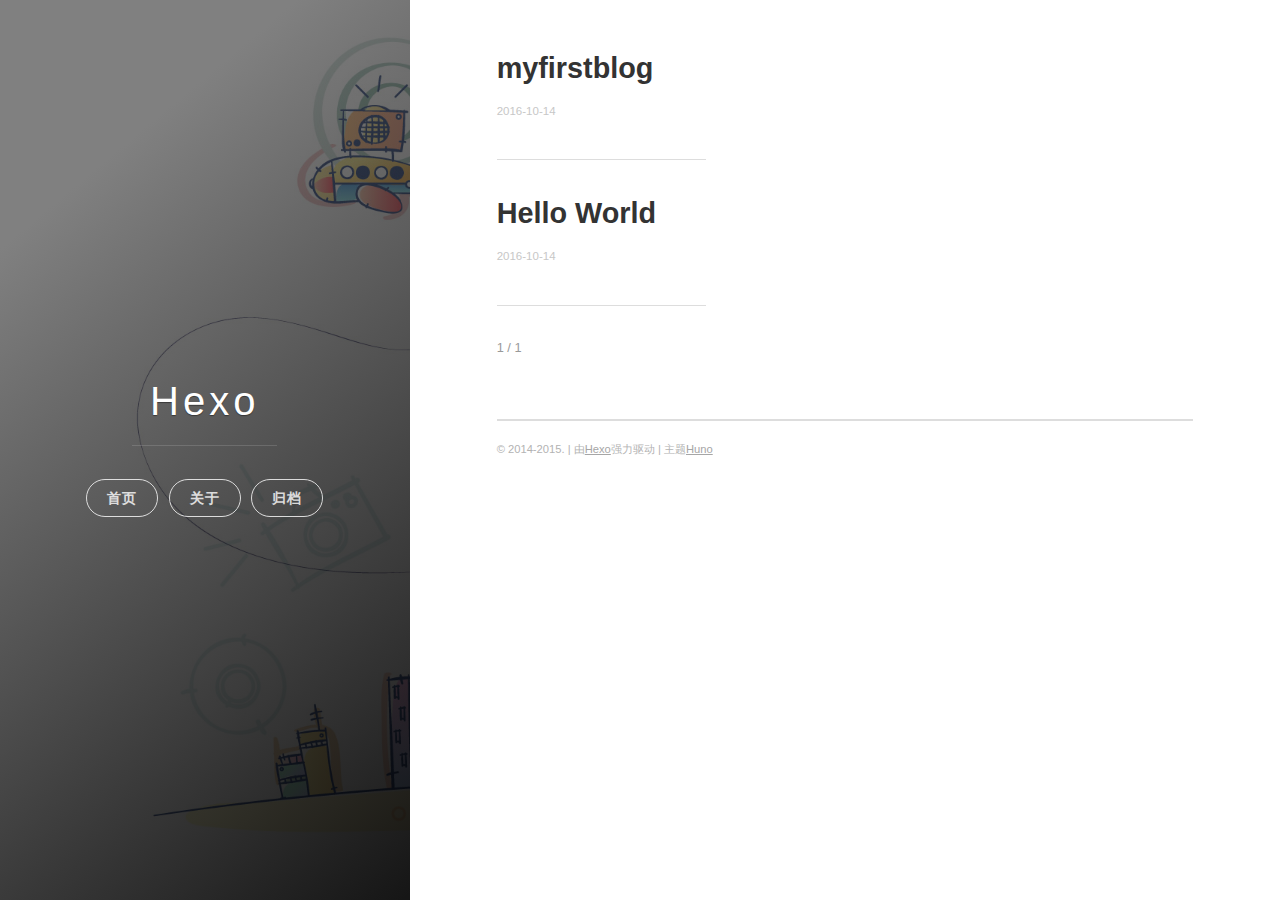
<file: index.html>
<!DOCTYPE html>
<html>
<head>
    <meta charset="utf-8">
    <meta http-equiv="X-UA-Compatible" content="chrome=1">

    

    <title>
      Hexo 
    </title>

    <meta name="viewport" content="width=device-width, initial-scale=1, maximum-scale=1, user-scalable=no">
    
      <meta name="author" content="John Doe">
    
    

    <meta property="og:type" content="website">
<meta property="og:title" content="Hexo">
<meta property="og:url" content="http://yoursite.com/index.html">
<meta property="og:site_name" content="Hexo">
<meta name="twitter:card" content="summary">
<meta name="twitter:title" content="Hexo">
    
    
    
      <link rel="icon" type="image/x-icon" href="/favicon.png">
    
    <link rel="stylesheet" href="/css/uno.css">
    <link rel="stylesheet" href="/css/highlight.css">
    <link rel="stylesheet" href="/css/archive.css">
    <link rel="stylesheet" href="/css/china-social-icon.css">

</head>
<body>

    <span class="mobile btn-mobile-menu">
        <i class="icon icon-list btn-mobile-menu__icon"></i>
        <i class="icon icon-x-circle btn-mobile-close__icon hidden"></i>
    </span>

    
 
<header class="panel-cover">


  <div class="panel-main">

  
    <div class="panel-main__inner panel-inverted">
    <div class="panel-main__content">

        

        <h1 class="panel-cover__title panel-title"><a href="/" title="link to homepage">Hexo</a></h1>
        <hr class="panel-cover__divider" />

        

        <div class="navigation-wrapper">

          <nav class="cover-navigation cover-navigation--primary">
            <ul class="navigation">

              
                
                <li class="navigation__item"><a href="/#blog" title="" class="blog-button">首页</a></li>
              
                
                <li class="navigation__item"><a href="/about" title="" class="">关于</a></li>
              
                
                <li class="navigation__item"><a href="/archiv" title="" class="">归档</a></li>
              

            </ul>
          </nav>

          <!-- ----------------------------
To add a new social icon simply duplicate one of the list items from below
and change the class in the <i> tag to match the desired social network
and then add your link to the <a>. Here is a full list of social network
classes that you can use:

    icon-social-500px
    icon-social-behance
    icon-social-delicious
    icon-social-designer-news
    icon-social-deviant-art
    icon-social-digg
    icon-social-dribbble
    icon-social-facebook
    icon-social-flickr
    icon-social-forrst
    icon-social-foursquare
    icon-social-github
    icon-social-google-plus
    icon-social-hi5
    icon-social-instagram
    icon-social-lastfm
    icon-social-linkedin
    icon-social-medium
    icon-social-myspace
    icon-social-path
    icon-social-pinterest
    icon-social-rdio
    icon-social-reddit
    icon-social-skype
    icon-social-spotify
    icon-social-stack-overflow
    icon-social-steam
    icon-social-stumbleupon
    icon-social-treehouse
    icon-social-tumblr
    icon-social-twitter
    icon-social-vimeo
    icon-social-xbox
    icon-social-yelp
    icon-social-youtube
    icon-social-zerply
    icon-mail

-------------------------------->

<!-- add social info here -->



        </div>

      </div>

    </div>

    <div class="panel-cover--overlay"></div>
  </div>
</header>

    <div class="content-wrapper">
        <div class="content-wrapper__inner entry">
            


   <!-- do nothing -->


<div class="main-post-list">
    <ol class="post-list">
    
    
    <li>

      <h2 class="post-list__post-title post-title">
        <a href="/2016/10/14/myfirstblog/" title="link to myfirstblog">myfirstblog</a>
      </h2>

      <div class="post-list__meta">

        <time datetime="2016-10-14" class="post-list__meta--date date">2016-10-14</time> 
      </div>

      <div class="excerpt">
        
      </div>

      <hr class="post-list__divider" />
    </li>
    
    <li>

      <h2 class="post-list__post-title post-title">
        <a href="/2016/10/14/hello-world/" title="link to Hello World">Hello World</a>
      </h2>

      <div class="post-list__meta">

        <time datetime="2016-10-14" class="post-list__meta--date date">2016-10-14</time> 
      </div>

      <div class="excerpt">
        
      </div>

      <hr class="post-list__divider" />
    </li>
    
  </ol>

  <hr class="post-list__divider " />

<nav class="pagination" role="navigation">
    

    <span class="pagination__page-number"> 1 / 1</span>
    
    
</nav>


</div>
            <footer class="footer">

    <span class="footer__copyright">&copy; 2014-2015. | 由<a href="https://hexo.io/">Hexo</a>强力驱动 | 主题<a href="https://github.com/someus/huno">Huno</a></span>
    
</footer>
        </div>
    </div>

    <!-- js files -->
    <script src="/js/jquery.min.js"></script>
    <script src="/js/main.js"></script>
    <script src="/js/scale.fix.js"></script>
    

    

    <script type="text/javascript" src="//cdn.mathjax.org/mathjax/latest/MathJax.js?config=TeX-AMS-MML_HTMLorMML"></script>
    <script type="text/javascript"> 
        $(document).ready(function(){
            MathJax.Hub.Config({ 
                tex2jax: {inlineMath: [['[latex]','[/latex]'], ['\\(','\\)']]} 
            });
        });
    </script>


    
    
    
    <!--kill ie6 -->
<!--[if IE 6]>
  <script src="//letskillie6.googlecode.com/svn/trunk/2/zh_CN.js"></script>
<![endif]-->

</body>
</html>
</file>
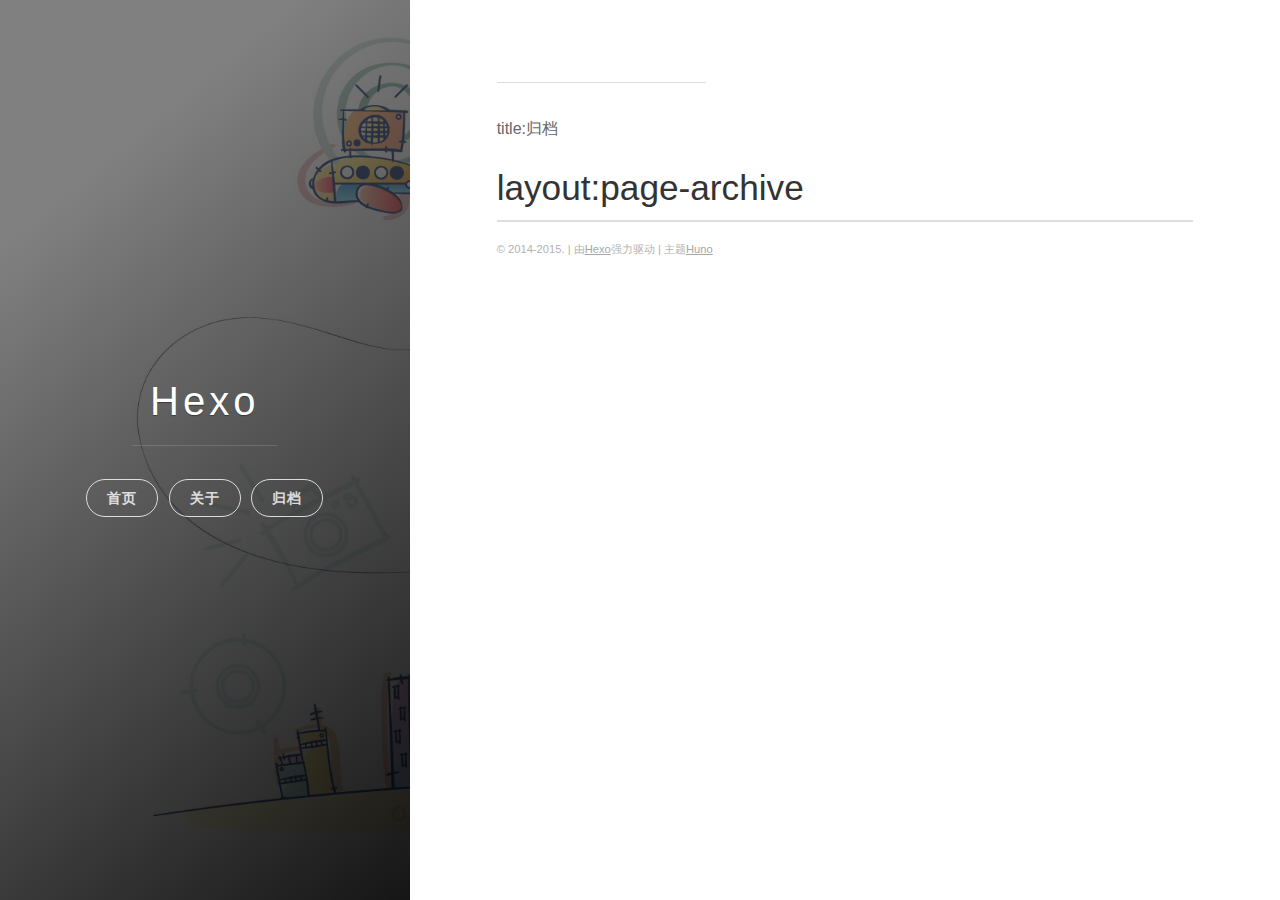
<file: archive/index.html>
<!DOCTYPE html>
<html>
<head>
    <meta charset="utf-8">
    <meta http-equiv="X-UA-Compatible" content="chrome=1">

    

    <title>
       
    </title>

    <meta name="viewport" content="width=device-width, initial-scale=1, maximum-scale=1, user-scalable=no">
    
      <meta name="author" content="John Doe">
    
    

    <meta name="description" content="title:归档
layout:page-archive">
<meta property="og:type" content="website">
<meta property="og:title" content="Hexo">
<meta property="og:url" content="http://yoursite.com/archive/index.html">
<meta property="og:site_name" content="Hexo">
<meta property="og:description" content="title:归档
layout:page-archive">
<meta property="og:updated_time" content="2016-10-17T07:42:56.205Z">
<meta name="twitter:card" content="summary">
<meta name="twitter:title" content="Hexo">
<meta name="twitter:description" content="title:归档
layout:page-archive">
    
    
    
      <link rel="icon" type="image/x-icon" href="/favicon.png">
    
    <link rel="stylesheet" href="/css/uno.css">
    <link rel="stylesheet" href="/css/highlight.css">
    <link rel="stylesheet" href="/css/archive.css">
    <link rel="stylesheet" href="/css/china-social-icon.css">

</head>
<body>

    <span class="mobile btn-mobile-menu">
        <i class="icon icon-list btn-mobile-menu__icon"></i>
        <i class="icon icon-x-circle btn-mobile-close__icon hidden"></i>
    </span>

    

<header class="panel-cover panel-cover--collapsed">


  <div class="panel-main">

  
    <div class="panel-main__inner panel-inverted">
    <div class="panel-main__content">

        

        <h1 class="panel-cover__title panel-title"><a href="/" title="link to homepage">Hexo</a></h1>
        <hr class="panel-cover__divider" />

        

        <div class="navigation-wrapper">

          <nav class="cover-navigation cover-navigation--primary">
            <ul class="navigation">

              
                
                <li class="navigation__item"><a href="/#blog" title="" class="blog-button">首页</a></li>
              
                
                <li class="navigation__item"><a href="/about" title="" class="">关于</a></li>
              
                
                <li class="navigation__item"><a href="/archiv" title="" class="">归档</a></li>
              

            </ul>
          </nav>

          <!-- ----------------------------
To add a new social icon simply duplicate one of the list items from below
and change the class in the <i> tag to match the desired social network
and then add your link to the <a>. Here is a full list of social network
classes that you can use:

    icon-social-500px
    icon-social-behance
    icon-social-delicious
    icon-social-designer-news
    icon-social-deviant-art
    icon-social-digg
    icon-social-dribbble
    icon-social-facebook
    icon-social-flickr
    icon-social-forrst
    icon-social-foursquare
    icon-social-github
    icon-social-google-plus
    icon-social-hi5
    icon-social-instagram
    icon-social-lastfm
    icon-social-linkedin
    icon-social-medium
    icon-social-myspace
    icon-social-path
    icon-social-pinterest
    icon-social-rdio
    icon-social-reddit
    icon-social-skype
    icon-social-spotify
    icon-social-stack-overflow
    icon-social-steam
    icon-social-stumbleupon
    icon-social-treehouse
    icon-social-tumblr
    icon-social-twitter
    icon-social-vimeo
    icon-social-xbox
    icon-social-yelp
    icon-social-youtube
    icon-social-zerply
    icon-mail

-------------------------------->

<!-- add social info here -->



        </div>

      </div>

    </div>

    <div class="panel-cover--overlay"></div>
  </div>
</header>

    <div class="content-wrapper">
        <div class="content-wrapper__inner entry">
            

<article class="post-container post-container--single">

  <header class="post-header">
    
    <h1 class="post-title"></h1>

    

  </header>

  <section id="post-content" class="article-content post">
    <hr>
<p>title:归档</p>
<h2 id="layout-page-archive"><a href="#layout-page-archive" class="headerlink" title="layout:page-archive"></a>layout:page-archive</h2>
  </section>

  
  
</article>


            <footer class="footer">

    <span class="footer__copyright">&copy; 2014-2015. | 由<a href="https://hexo.io/">Hexo</a>强力驱动 | 主题<a href="https://github.com/someus/huno">Huno</a></span>
    
</footer>
        </div>
    </div>

    <!-- js files -->
    <script src="/js/jquery.min.js"></script>
    <script src="/js/main.js"></script>
    <script src="/js/scale.fix.js"></script>
    

    

    <script type="text/javascript" src="//cdn.mathjax.org/mathjax/latest/MathJax.js?config=TeX-AMS-MML_HTMLorMML"></script>
    <script type="text/javascript"> 
        $(document).ready(function(){
            MathJax.Hub.Config({ 
                tex2jax: {inlineMath: [['[latex]','[/latex]'], ['\\(','\\)']]} 
            });
        });
    </script>


    
    
    
    <!--kill ie6 -->
<!--[if IE 6]>
  <script src="//letskillie6.googlecode.com/svn/trunk/2/zh_CN.js"></script>
<![endif]-->

</body>
</html>
</file>
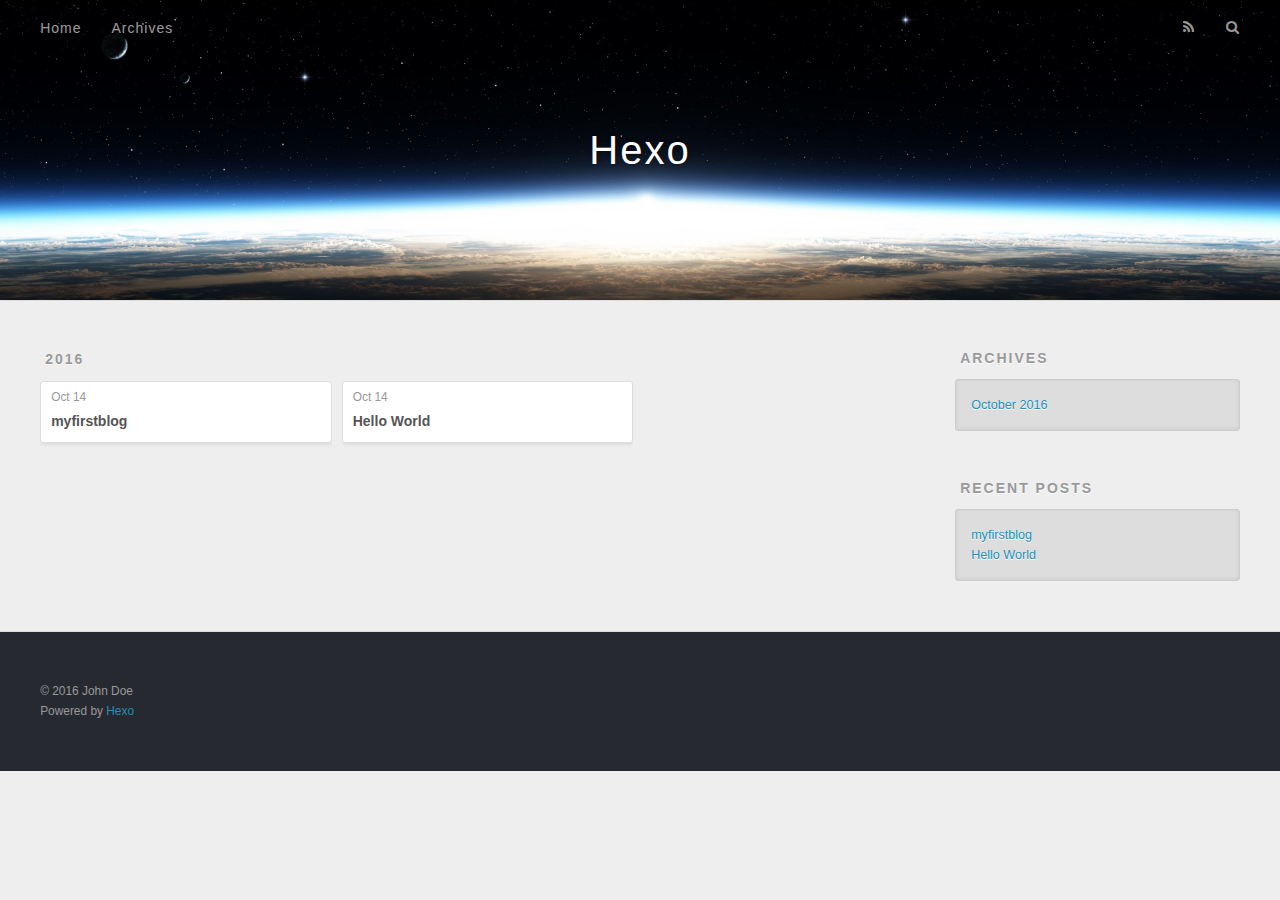
<file: archives/index.html>
<!DOCTYPE html>
<html>
<head>
  <meta charset="utf-8">
  
  <title>Archives | Hexo</title>
  <meta name="viewport" content="width=device-width, initial-scale=1, maximum-scale=1">
  <meta property="og:type" content="website">
<meta property="og:title" content="Hexo">
<meta property="og:url" content="http://yoursite.com/archives/index.html">
<meta property="og:site_name" content="Hexo">
<meta name="twitter:card" content="summary">
<meta name="twitter:title" content="Hexo">
  
    <link rel="alternate" href="/atom.xml" title="Hexo" type="application/atom+xml">
  
  
    <link rel="icon" href="/favicon.png">
  
  
    <link href="//fonts.googleapis.com/css?family=Source+Code+Pro" rel="stylesheet" type="text/css">
  
  <link rel="stylesheet" href="/css/style.css">
  

</head>

<body>
  <div id="container">
    <div id="wrap">
      <header id="header">
  <div id="banner"></div>
  <div id="header-outer" class="outer">
    <div id="header-title" class="inner">
      <h1 id="logo-wrap">
        <a href="/" id="logo">Hexo</a>
      </h1>
      
    </div>
    <div id="header-inner" class="inner">
      <nav id="main-nav">
        <a id="main-nav-toggle" class="nav-icon"></a>
        
          <a class="main-nav-link" href="/">Home</a>
        
          <a class="main-nav-link" href="/archives">Archives</a>
        
      </nav>
      <nav id="sub-nav">
        
          <a id="nav-rss-link" class="nav-icon" href="/atom.xml" title="RSS Feed"></a>
        
        <a id="nav-search-btn" class="nav-icon" title="Search"></a>
      </nav>
      <div id="search-form-wrap">
        <form action="//google.com/search" method="get" accept-charset="UTF-8" class="search-form"><input type="search" name="q" results="0" class="search-form-input" placeholder="Search"><button type="submit" class="search-form-submit">&#xF002;</button><input type="hidden" name="sitesearch" value="http://yoursite.com"></form>
      </div>
    </div>
  </div>
</header>
      <div class="outer">
        <section id="main">
  
  
    
    
      
      
      <section class="archives-wrap">
        <div class="archive-year-wrap">
          <a href="/archives/2016" class="archive-year">2016</a>
        </div>
        <div class="archives">
    
    <article class="archive-article archive-type-post">
  <div class="archive-article-inner">
    <header class="archive-article-header">
      <a href="/2016/10/14/myfirstblog/" class="archive-article-date">
  <time datetime="2016-10-14T14:42:00.000Z" itemprop="datePublished">Oct 14</time>
</a>
      
  
    <h1 itemprop="name">
      <a class="archive-article-title" href="/2016/10/14/myfirstblog/">myfirstblog</a>
    </h1>
  

    </header>
  </div>
</article>
  
    
    
    <article class="archive-article archive-type-post">
  <div class="archive-article-inner">
    <header class="archive-article-header">
      <a href="/2016/10/14/hello-world/" class="archive-article-date">
  <time datetime="2016-10-14T14:24:06.141Z" itemprop="datePublished">Oct 14</time>
</a>
      
  
    <h1 itemprop="name">
      <a class="archive-article-title" href="/2016/10/14/hello-world/">Hello World</a>
    </h1>
  

    </header>
  </div>
</article>
  
  
    </div></section>
  

</section>
        
          <aside id="sidebar">
  
    

  
    

  
    
  
    
  <div class="widget-wrap">
    <h3 class="widget-title">Archives</h3>
    <div class="widget">
      <ul class="archive-list"><li class="archive-list-item"><a class="archive-list-link" href="/archives/2016/10/">October 2016</a></li></ul>
    </div>
  </div>


  
    
  <div class="widget-wrap">
    <h3 class="widget-title">Recent Posts</h3>
    <div class="widget">
      <ul>
        
          <li>
            <a href="/2016/10/14/myfirstblog/">myfirstblog</a>
          </li>
        
          <li>
            <a href="/2016/10/14/hello-world/">Hello World</a>
          </li>
        
      </ul>
    </div>
  </div>

  
</aside>
        
      </div>
      <footer id="footer">
  
  <div class="outer">
    <div id="footer-info" class="inner">
      &copy; 2016 John Doe<br>
      Powered by <a href="http://hexo.io/" target="_blank">Hexo</a>
    </div>
  </div>
</footer>
    </div>
    <nav id="mobile-nav">
  
    <a href="/" class="mobile-nav-link">Home</a>
  
    <a href="/archives" class="mobile-nav-link">Archives</a>
  
</nav>
    

<script src="//ajax.googleapis.com/ajax/libs/jquery/2.0.3/jquery.min.js"></script>


  <link rel="stylesheet" href="/fancybox/jquery.fancybox.css">
  <script src="/fancybox/jquery.fancybox.pack.js"></script>


<script src="/js/script.js"></script>

  </div>
</body>
</html>
</file>
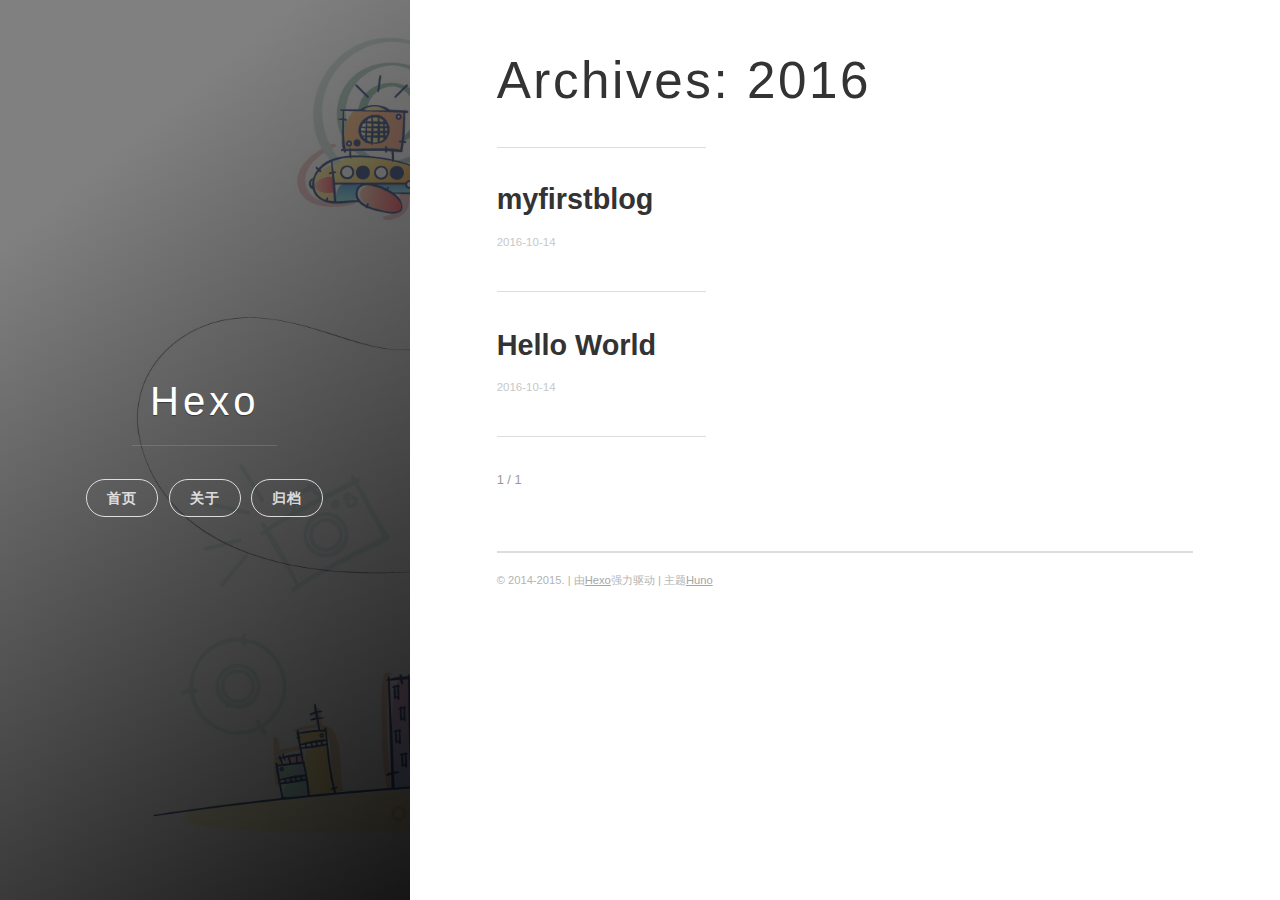
<file: archives/2016/index.html>
<!DOCTYPE html>
<html>
<head>
    <meta charset="utf-8">
    <meta http-equiv="X-UA-Compatible" content="chrome=1">

    

    <title>
      Archives: 2016 
    </title>

    <meta name="viewport" content="width=device-width, initial-scale=1, maximum-scale=1, user-scalable=no">
    
      <meta name="author" content="John Doe">
    
    

    <meta property="og:type" content="website">
<meta property="og:title" content="Archives: 2016">
<meta property="og:url" content="http://yoursite.com/archives/2016/index.html">
<meta property="og:site_name" content="Hexo">
<meta name="twitter:card" content="summary">
<meta name="twitter:title" content="Archives: 2016">
    
    
    
      <link rel="icon" type="image/x-icon" href="/favicon.png">
    
    <link rel="stylesheet" href="/css/uno.css">
    <link rel="stylesheet" href="/css/highlight.css">
    <link rel="stylesheet" href="/css/archive.css">
    <link rel="stylesheet" href="/css/china-social-icon.css">

</head>
<body>

    <span class="mobile btn-mobile-menu">
        <i class="icon icon-list btn-mobile-menu__icon"></i>
        <i class="icon icon-x-circle btn-mobile-close__icon hidden"></i>
    </span>

    

<header class="panel-cover panel-cover--collapsed">


  <div class="panel-main">

  
    <div class="panel-main__inner panel-inverted">
    <div class="panel-main__content">

        

        <h1 class="panel-cover__title panel-title"><a href="/" title="link to homepage">Hexo</a></h1>
        <hr class="panel-cover__divider" />

        

        <div class="navigation-wrapper">

          <nav class="cover-navigation cover-navigation--primary">
            <ul class="navigation">

              
                
                <li class="navigation__item"><a href="/#blog" title="" class="blog-button">首页</a></li>
              
                
                <li class="navigation__item"><a href="/about" title="" class="">关于</a></li>
              
                
                <li class="navigation__item"><a href="/archiv" title="" class="">归档</a></li>
              

            </ul>
          </nav>

          <!-- ----------------------------
To add a new social icon simply duplicate one of the list items from below
and change the class in the <i> tag to match the desired social network
and then add your link to the <a>. Here is a full list of social network
classes that you can use:

    icon-social-500px
    icon-social-behance
    icon-social-delicious
    icon-social-designer-news
    icon-social-deviant-art
    icon-social-digg
    icon-social-dribbble
    icon-social-facebook
    icon-social-flickr
    icon-social-forrst
    icon-social-foursquare
    icon-social-github
    icon-social-google-plus
    icon-social-hi5
    icon-social-instagram
    icon-social-lastfm
    icon-social-linkedin
    icon-social-medium
    icon-social-myspace
    icon-social-path
    icon-social-pinterest
    icon-social-rdio
    icon-social-reddit
    icon-social-skype
    icon-social-spotify
    icon-social-stack-overflow
    icon-social-steam
    icon-social-stumbleupon
    icon-social-treehouse
    icon-social-tumblr
    icon-social-twitter
    icon-social-vimeo
    icon-social-xbox
    icon-social-yelp
    icon-social-youtube
    icon-social-zerply
    icon-mail

-------------------------------->

<!-- add social info here -->



        </div>

      </div>

    </div>

    <div class="panel-cover--overlay"></div>
  </div>
</header>

    <div class="content-wrapper">
        <div class="content-wrapper__inner entry">
            


  <h1 class="archive-title">Archives: 2016</h1>
  <hr class="post-list__divider" />


<div class="main-post-list">
    <ol class="post-list">
    
    
    <li>

      <h2 class="post-list__post-title post-title">
        <a href="/2016/10/14/myfirstblog/" title="link to myfirstblog">myfirstblog</a>
      </h2>

      <div class="post-list__meta">

        <time datetime="2016-10-14" class="post-list__meta--date date">2016-10-14</time> 
      </div>

      <div class="excerpt">
        
      </div>

      <hr class="post-list__divider" />
    </li>
    
    <li>

      <h2 class="post-list__post-title post-title">
        <a href="/2016/10/14/hello-world/" title="link to Hello World">Hello World</a>
      </h2>

      <div class="post-list__meta">

        <time datetime="2016-10-14" class="post-list__meta--date date">2016-10-14</time> 
      </div>

      <div class="excerpt">
        
      </div>

      <hr class="post-list__divider" />
    </li>
    
  </ol>

  <hr class="post-list__divider " />

<nav class="pagination" role="navigation">
    

    <span class="pagination__page-number"> 1 / 1</span>
    
    
</nav>


</div>
            <footer class="footer">

    <span class="footer__copyright">&copy; 2014-2015. | 由<a href="https://hexo.io/">Hexo</a>强力驱动 | 主题<a href="https://github.com/someus/huno">Huno</a></span>
    
</footer>
        </div>
    </div>

    <!-- js files -->
    <script src="/js/jquery.min.js"></script>
    <script src="/js/main.js"></script>
    <script src="/js/scale.fix.js"></script>
    

    

    <script type="text/javascript" src="//cdn.mathjax.org/mathjax/latest/MathJax.js?config=TeX-AMS-MML_HTMLorMML"></script>
    <script type="text/javascript"> 
        $(document).ready(function(){
            MathJax.Hub.Config({ 
                tex2jax: {inlineMath: [['[latex]','[/latex]'], ['\\(','\\)']]} 
            });
        });
    </script>


    
    
    
    <!--kill ie6 -->
<!--[if IE 6]>
  <script src="//letskillie6.googlecode.com/svn/trunk/2/zh_CN.js"></script>
<![endif]-->

</body>
</html>
</file>
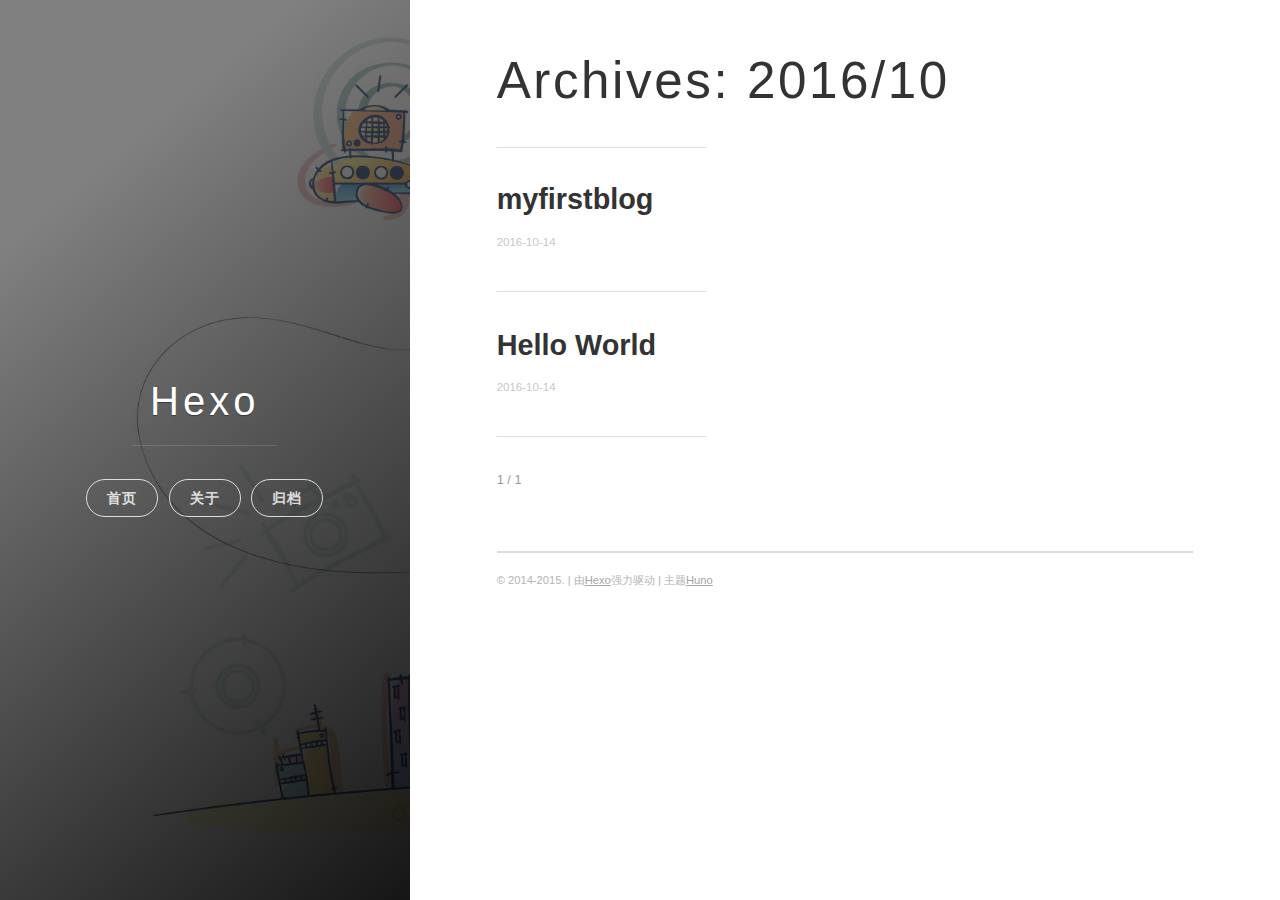
<file: archives/2016/10/index.html>
<!DOCTYPE html>
<html>
<head>
    <meta charset="utf-8">
    <meta http-equiv="X-UA-Compatible" content="chrome=1">

    

    <title>
      Archives: 2016/10 
    </title>

    <meta name="viewport" content="width=device-width, initial-scale=1, maximum-scale=1, user-scalable=no">
    
      <meta name="author" content="John Doe">
    
    

    <meta property="og:type" content="website">
<meta property="og:title" content="Archives: 2016/10">
<meta property="og:url" content="http://yoursite.com/archives/2016/10/index.html">
<meta property="og:site_name" content="Hexo">
<meta name="twitter:card" content="summary">
<meta name="twitter:title" content="Archives: 2016/10">
    
    
    
      <link rel="icon" type="image/x-icon" href="/favicon.png">
    
    <link rel="stylesheet" href="/css/uno.css">
    <link rel="stylesheet" href="/css/highlight.css">
    <link rel="stylesheet" href="/css/archive.css">
    <link rel="stylesheet" href="/css/china-social-icon.css">

</head>
<body>

    <span class="mobile btn-mobile-menu">
        <i class="icon icon-list btn-mobile-menu__icon"></i>
        <i class="icon icon-x-circle btn-mobile-close__icon hidden"></i>
    </span>

    

<header class="panel-cover panel-cover--collapsed">


  <div class="panel-main">

  
    <div class="panel-main__inner panel-inverted">
    <div class="panel-main__content">

        

        <h1 class="panel-cover__title panel-title"><a href="/" title="link to homepage">Hexo</a></h1>
        <hr class="panel-cover__divider" />

        

        <div class="navigation-wrapper">

          <nav class="cover-navigation cover-navigation--primary">
            <ul class="navigation">

              
                
                <li class="navigation__item"><a href="/#blog" title="" class="blog-button">首页</a></li>
              
                
                <li class="navigation__item"><a href="/about" title="" class="">关于</a></li>
              
                
                <li class="navigation__item"><a href="/archiv" title="" class="">归档</a></li>
              

            </ul>
          </nav>

          <!-- ----------------------------
To add a new social icon simply duplicate one of the list items from below
and change the class in the <i> tag to match the desired social network
and then add your link to the <a>. Here is a full list of social network
classes that you can use:

    icon-social-500px
    icon-social-behance
    icon-social-delicious
    icon-social-designer-news
    icon-social-deviant-art
    icon-social-digg
    icon-social-dribbble
    icon-social-facebook
    icon-social-flickr
    icon-social-forrst
    icon-social-foursquare
    icon-social-github
    icon-social-google-plus
    icon-social-hi5
    icon-social-instagram
    icon-social-lastfm
    icon-social-linkedin
    icon-social-medium
    icon-social-myspace
    icon-social-path
    icon-social-pinterest
    icon-social-rdio
    icon-social-reddit
    icon-social-skype
    icon-social-spotify
    icon-social-stack-overflow
    icon-social-steam
    icon-social-stumbleupon
    icon-social-treehouse
    icon-social-tumblr
    icon-social-twitter
    icon-social-vimeo
    icon-social-xbox
    icon-social-yelp
    icon-social-youtube
    icon-social-zerply
    icon-mail

-------------------------------->

<!-- add social info here -->



        </div>

      </div>

    </div>

    <div class="panel-cover--overlay"></div>
  </div>
</header>

    <div class="content-wrapper">
        <div class="content-wrapper__inner entry">
            


  <h1 class="archive-title">Archives: 2016/10</h1>
  <hr class="post-list__divider" />


<div class="main-post-list">
    <ol class="post-list">
    
    
    <li>

      <h2 class="post-list__post-title post-title">
        <a href="/2016/10/14/myfirstblog/" title="link to myfirstblog">myfirstblog</a>
      </h2>

      <div class="post-list__meta">

        <time datetime="2016-10-14" class="post-list__meta--date date">2016-10-14</time> 
      </div>

      <div class="excerpt">
        
      </div>

      <hr class="post-list__divider" />
    </li>
    
    <li>

      <h2 class="post-list__post-title post-title">
        <a href="/2016/10/14/hello-world/" title="link to Hello World">Hello World</a>
      </h2>

      <div class="post-list__meta">

        <time datetime="2016-10-14" class="post-list__meta--date date">2016-10-14</time> 
      </div>

      <div class="excerpt">
        
      </div>

      <hr class="post-list__divider" />
    </li>
    
  </ol>

  <hr class="post-list__divider " />

<nav class="pagination" role="navigation">
    

    <span class="pagination__page-number"> 1 / 1</span>
    
    
</nav>


</div>
            <footer class="footer">

    <span class="footer__copyright">&copy; 2014-2015. | 由<a href="https://hexo.io/">Hexo</a>强力驱动 | 主题<a href="https://github.com/someus/huno">Huno</a></span>
    
</footer>
        </div>
    </div>

    <!-- js files -->
    <script src="/js/jquery.min.js"></script>
    <script src="/js/main.js"></script>
    <script src="/js/scale.fix.js"></script>
    

    

    <script type="text/javascript" src="//cdn.mathjax.org/mathjax/latest/MathJax.js?config=TeX-AMS-MML_HTMLorMML"></script>
    <script type="text/javascript"> 
        $(document).ready(function(){
            MathJax.Hub.Config({ 
                tex2jax: {inlineMath: [['[latex]','[/latex]'], ['\\(','\\)']]} 
            });
        });
    </script>


    
    
    
    <!--kill ie6 -->
<!--[if IE 6]>
  <script src="//letskillie6.googlecode.com/svn/trunk/2/zh_CN.js"></script>
<![endif]-->

</body>
</html>
</file>
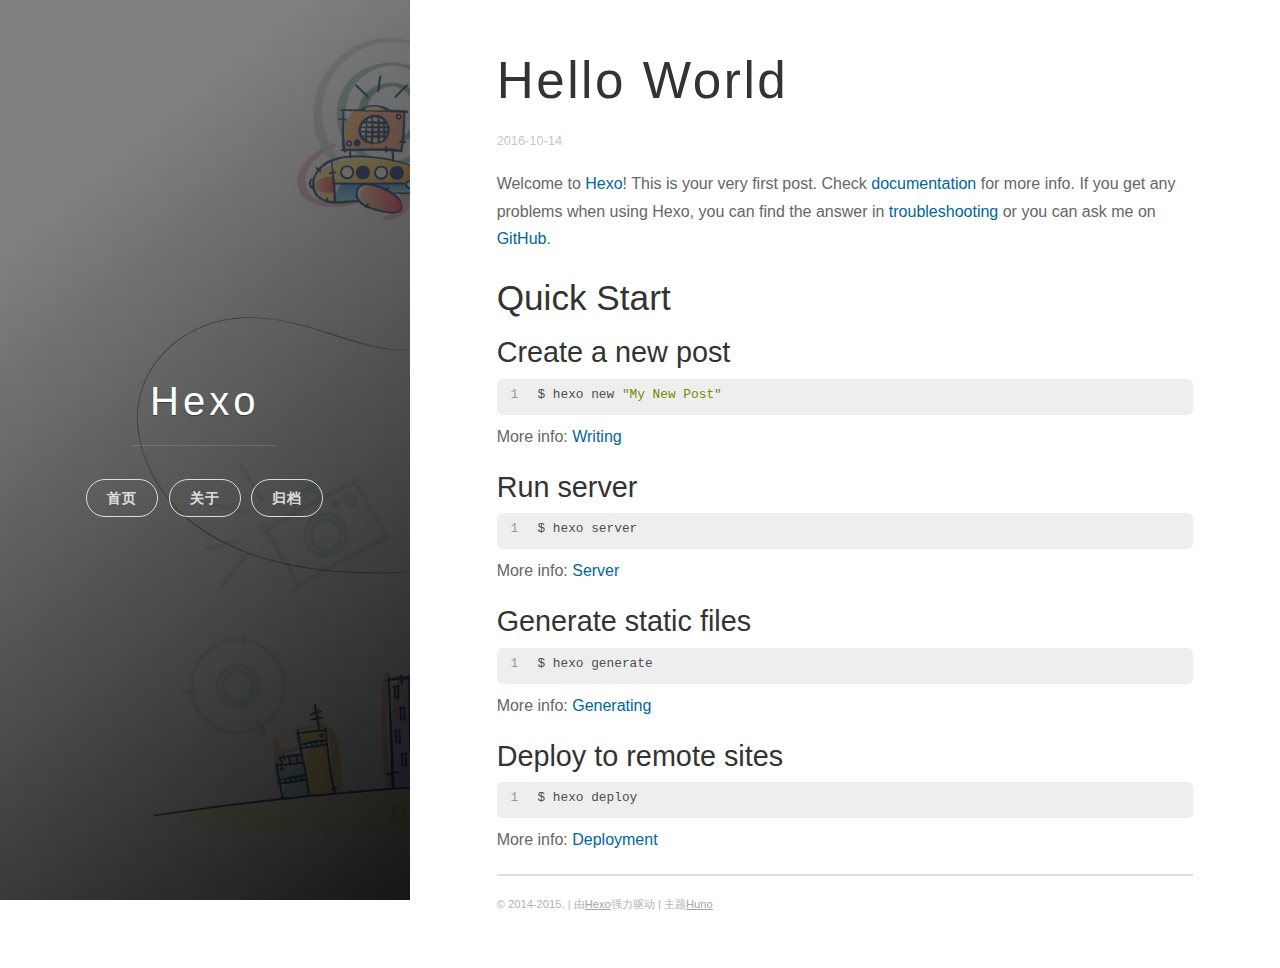
<file: 2016/10/14/hello-world/index.html>
<!DOCTYPE html>
<html>
<head>
    <meta charset="utf-8">
    <meta http-equiv="X-UA-Compatible" content="chrome=1">

    

    <title>
      Hello World | Hexo 
    </title>

    <meta name="viewport" content="width=device-width, initial-scale=1, maximum-scale=1, user-scalable=no">
    
      <meta name="author" content="John Doe">
    
    

    <meta name="description" content="Welcome to Hexo! This is your very first post. Check documentation for more info. If you get any problems when using Hexo, you can find the answer in troubleshooting or you can ask me on GitHub.
Quick">
<meta property="og:type" content="article">
<meta property="og:title" content="Hello World | Hexo">
<meta property="og:url" content="http://yoursite.com/2016/10/14/hello-world/index.html">
<meta property="og:site_name" content="Hexo">
<meta property="og:description" content="Welcome to Hexo! This is your very first post. Check documentation for more info. If you get any problems when using Hexo, you can find the answer in troubleshooting or you can ask me on GitHub.
Quick">
<meta property="og:updated_time" content="2016-10-14T14:24:06.141Z">
<meta name="twitter:card" content="summary">
<meta name="twitter:title" content="Hello World | Hexo">
<meta name="twitter:description" content="Welcome to Hexo! This is your very first post. Check documentation for more info. If you get any problems when using Hexo, you can find the answer in troubleshooting or you can ask me on GitHub.
Quick">
    
    
    
      <link rel="icon" type="image/x-icon" href="/favicon.png">
    
    <link rel="stylesheet" href="/css/uno.css">
    <link rel="stylesheet" href="/css/highlight.css">
    <link rel="stylesheet" href="/css/archive.css">
    <link rel="stylesheet" href="/css/china-social-icon.css">

</head>
<body>

    <span class="mobile btn-mobile-menu">
        <i class="icon icon-list btn-mobile-menu__icon"></i>
        <i class="icon icon-x-circle btn-mobile-close__icon hidden"></i>
    </span>

    

<header class="panel-cover panel-cover--collapsed">


  <div class="panel-main">

  
    <div class="panel-main__inner panel-inverted">
    <div class="panel-main__content">

        

        <h1 class="panel-cover__title panel-title"><a href="/" title="link to homepage">Hexo</a></h1>
        <hr class="panel-cover__divider" />

        

        <div class="navigation-wrapper">

          <nav class="cover-navigation cover-navigation--primary">
            <ul class="navigation">

              
                
                <li class="navigation__item"><a href="/#blog" title="" class="blog-button">首页</a></li>
              
                
                <li class="navigation__item"><a href="/about" title="" class="">关于</a></li>
              
                
                <li class="navigation__item"><a href="/archiv" title="" class="">归档</a></li>
              

            </ul>
          </nav>

          <!-- ----------------------------
To add a new social icon simply duplicate one of the list items from below
and change the class in the <i> tag to match the desired social network
and then add your link to the <a>. Here is a full list of social network
classes that you can use:

    icon-social-500px
    icon-social-behance
    icon-social-delicious
    icon-social-designer-news
    icon-social-deviant-art
    icon-social-digg
    icon-social-dribbble
    icon-social-facebook
    icon-social-flickr
    icon-social-forrst
    icon-social-foursquare
    icon-social-github
    icon-social-google-plus
    icon-social-hi5
    icon-social-instagram
    icon-social-lastfm
    icon-social-linkedin
    icon-social-medium
    icon-social-myspace
    icon-social-path
    icon-social-pinterest
    icon-social-rdio
    icon-social-reddit
    icon-social-skype
    icon-social-spotify
    icon-social-stack-overflow
    icon-social-steam
    icon-social-stumbleupon
    icon-social-treehouse
    icon-social-tumblr
    icon-social-twitter
    icon-social-vimeo
    icon-social-xbox
    icon-social-yelp
    icon-social-youtube
    icon-social-zerply
    icon-mail

-------------------------------->

<!-- add social info here -->



        </div>

      </div>

    </div>

    <div class="panel-cover--overlay"></div>
  </div>
</header>

    <div class="content-wrapper">
        <div class="content-wrapper__inner entry">
            

<article class="post-container post-container--single">

  <header class="post-header">
    
    <h1 class="post-title">Hello World</h1>

    

    <div class="post-meta">
      <time datetime="2016-10-14" class="post-meta__date date">2016-10-14</time> 

      <span class="post-meta__tags tags">

          

          

      </span>
    </div>
    
    

  </header>

  <section id="post-content" class="article-content post">
    <p>Welcome to <a href="https://hexo.io/" target="_blank" rel="external">Hexo</a>! This is your very first post. Check <a href="https://hexo.io/docs/" target="_blank" rel="external">documentation</a> for more info. If you get any problems when using Hexo, you can find the answer in <a href="https://hexo.io/docs/troubleshooting.html" target="_blank" rel="external">troubleshooting</a> or you can ask me on <a href="https://github.com/hexojs/hexo/issues" target="_blank" rel="external">GitHub</a>.</p>
<h2 id="Quick-Start"><a href="#Quick-Start" class="headerlink" title="Quick Start"></a>Quick Start</h2><h3 id="Create-a-new-post"><a href="#Create-a-new-post" class="headerlink" title="Create a new post"></a>Create a new post</h3><figure class="highlight bash"><table><tr><td class="gutter"><pre><div class="line">1</div></pre></td><td class="code"><pre><div class="line">$ hexo new <span class="string">"My New Post"</span></div></pre></td></tr></table></figure>
<p>More info: <a href="https://hexo.io/docs/writing.html" target="_blank" rel="external">Writing</a></p>
<h3 id="Run-server"><a href="#Run-server" class="headerlink" title="Run server"></a>Run server</h3><figure class="highlight bash"><table><tr><td class="gutter"><pre><div class="line">1</div></pre></td><td class="code"><pre><div class="line">$ hexo server</div></pre></td></tr></table></figure>
<p>More info: <a href="https://hexo.io/docs/server.html" target="_blank" rel="external">Server</a></p>
<h3 id="Generate-static-files"><a href="#Generate-static-files" class="headerlink" title="Generate static files"></a>Generate static files</h3><figure class="highlight bash"><table><tr><td class="gutter"><pre><div class="line">1</div></pre></td><td class="code"><pre><div class="line">$ hexo generate</div></pre></td></tr></table></figure>
<p>More info: <a href="https://hexo.io/docs/generating.html" target="_blank" rel="external">Generating</a></p>
<h3 id="Deploy-to-remote-sites"><a href="#Deploy-to-remote-sites" class="headerlink" title="Deploy to remote sites"></a>Deploy to remote sites</h3><figure class="highlight bash"><table><tr><td class="gutter"><pre><div class="line">1</div></pre></td><td class="code"><pre><div class="line">$ hexo deploy</div></pre></td></tr></table></figure>
<p>More info: <a href="https://hexo.io/docs/deployment.html" target="_blank" rel="external">Deployment</a></p>

  </section>

  
  
</article>


            <footer class="footer">

    <span class="footer__copyright">&copy; 2014-2015. | 由<a href="https://hexo.io/">Hexo</a>强力驱动 | 主题<a href="https://github.com/someus/huno">Huno</a></span>
    
</footer>
        </div>
    </div>

    <!-- js files -->
    <script src="/js/jquery.min.js"></script>
    <script src="/js/main.js"></script>
    <script src="/js/scale.fix.js"></script>
    

    

    <script type="text/javascript" src="//cdn.mathjax.org/mathjax/latest/MathJax.js?config=TeX-AMS-MML_HTMLorMML"></script>
    <script type="text/javascript"> 
        $(document).ready(function(){
            MathJax.Hub.Config({ 
                tex2jax: {inlineMath: [['[latex]','[/latex]'], ['\\(','\\)']]} 
            });
        });
    </script>


    

    <script src="/js/awesome-toc.min.js"></script>
    <script>
        $(document).ready(function(){
            $.awesome_toc({
                overlay: true,
                contentId: "post-content",
            });
        });
    </script>


    
    
    <!--kill ie6 -->
<!--[if IE 6]>
  <script src="//letskillie6.googlecode.com/svn/trunk/2/zh_CN.js"></script>
<![endif]-->

</body>
</html>
</file>
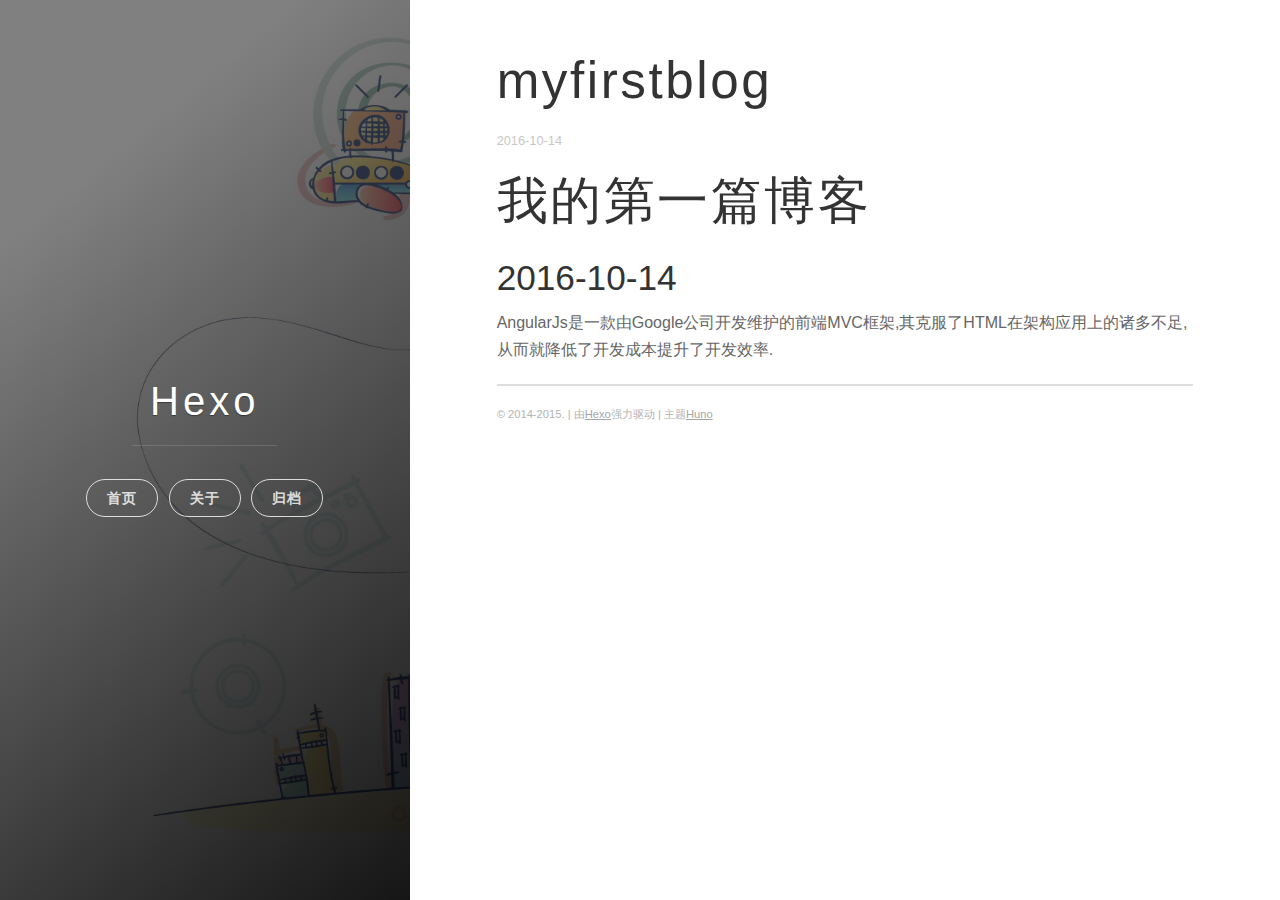
<file: 2016/10/14/myfirstblog/index.html>
<!DOCTYPE html>
<html>
<head>
    <meta charset="utf-8">
    <meta http-equiv="X-UA-Compatible" content="chrome=1">

    

    <title>
      myfirstblog | Hexo 
    </title>

    <meta name="viewport" content="width=device-width, initial-scale=1, maximum-scale=1, user-scalable=no">
    
      <meta name="author" content="John Doe">
    
    

    <meta name="description" content="我的第一篇博客2016-10-14  AngularJs是一款由Google公司开发维护的前端MVC框架,其克服了HTML在架构应用上的诸多不足,从而就降低了开发成本提升了开发效率.">
<meta property="og:type" content="article">
<meta property="og:title" content="myfirstblog | Hexo">
<meta property="og:url" content="http://yoursite.com/2016/10/14/myfirstblog/index.html">
<meta property="og:site_name" content="Hexo">
<meta property="og:description" content="我的第一篇博客2016-10-14  AngularJs是一款由Google公司开发维护的前端MVC框架,其克服了HTML在架构应用上的诸多不足,从而就降低了开发成本提升了开发效率.">
<meta property="og:updated_time" content="2016-10-14T14:48:55.970Z">
<meta name="twitter:card" content="summary">
<meta name="twitter:title" content="myfirstblog | Hexo">
<meta name="twitter:description" content="我的第一篇博客2016-10-14  AngularJs是一款由Google公司开发维护的前端MVC框架,其克服了HTML在架构应用上的诸多不足,从而就降低了开发成本提升了开发效率.">
    
    
    
      <link rel="icon" type="image/x-icon" href="/favicon.png">
    
    <link rel="stylesheet" href="/css/uno.css">
    <link rel="stylesheet" href="/css/highlight.css">
    <link rel="stylesheet" href="/css/archive.css">
    <link rel="stylesheet" href="/css/china-social-icon.css">

</head>
<body>

    <span class="mobile btn-mobile-menu">
        <i class="icon icon-list btn-mobile-menu__icon"></i>
        <i class="icon icon-x-circle btn-mobile-close__icon hidden"></i>
    </span>

    

<header class="panel-cover panel-cover--collapsed">


  <div class="panel-main">

  
    <div class="panel-main__inner panel-inverted">
    <div class="panel-main__content">

        

        <h1 class="panel-cover__title panel-title"><a href="/" title="link to homepage">Hexo</a></h1>
        <hr class="panel-cover__divider" />

        

        <div class="navigation-wrapper">

          <nav class="cover-navigation cover-navigation--primary">
            <ul class="navigation">

              
                
                <li class="navigation__item"><a href="/#blog" title="" class="blog-button">首页</a></li>
              
                
                <li class="navigation__item"><a href="/about" title="" class="">关于</a></li>
              
                
                <li class="navigation__item"><a href="/archiv" title="" class="">归档</a></li>
              

            </ul>
          </nav>

          <!-- ----------------------------
To add a new social icon simply duplicate one of the list items from below
and change the class in the <i> tag to match the desired social network
and then add your link to the <a>. Here is a full list of social network
classes that you can use:

    icon-social-500px
    icon-social-behance
    icon-social-delicious
    icon-social-designer-news
    icon-social-deviant-art
    icon-social-digg
    icon-social-dribbble
    icon-social-facebook
    icon-social-flickr
    icon-social-forrst
    icon-social-foursquare
    icon-social-github
    icon-social-google-plus
    icon-social-hi5
    icon-social-instagram
    icon-social-lastfm
    icon-social-linkedin
    icon-social-medium
    icon-social-myspace
    icon-social-path
    icon-social-pinterest
    icon-social-rdio
    icon-social-reddit
    icon-social-skype
    icon-social-spotify
    icon-social-stack-overflow
    icon-social-steam
    icon-social-stumbleupon
    icon-social-treehouse
    icon-social-tumblr
    icon-social-twitter
    icon-social-vimeo
    icon-social-xbox
    icon-social-yelp
    icon-social-youtube
    icon-social-zerply
    icon-mail

-------------------------------->

<!-- add social info here -->



        </div>

      </div>

    </div>

    <div class="panel-cover--overlay"></div>
  </div>
</header>

    <div class="content-wrapper">
        <div class="content-wrapper__inner entry">
            

<article class="post-container post-container--single">

  <header class="post-header">
    
    <h1 class="post-title">myfirstblog</h1>

    

    <div class="post-meta">
      <time datetime="2016-10-14" class="post-meta__date date">2016-10-14</time> 

      <span class="post-meta__tags tags">

          

          

      </span>
    </div>
    
    

  </header>

  <section id="post-content" class="article-content post">
    <h1 id="我的第一篇博客"><a href="#我的第一篇博客" class="headerlink" title="我的第一篇博客"></a>我的第一篇博客</h1><h2 id="2016-10-14"><a href="#2016-10-14" class="headerlink" title="2016-10-14"></a>2016-10-14</h2><p>  AngularJs是一款由Google公司开发维护的前端MVC框架,其克服了HTML在架构应用上的诸多不足,从而就降低了开发成本提升了开发效率.</p>

  </section>

  
  
</article>


            <footer class="footer">

    <span class="footer__copyright">&copy; 2014-2015. | 由<a href="https://hexo.io/">Hexo</a>强力驱动 | 主题<a href="https://github.com/someus/huno">Huno</a></span>
    
</footer>
        </div>
    </div>

    <!-- js files -->
    <script src="/js/jquery.min.js"></script>
    <script src="/js/main.js"></script>
    <script src="/js/scale.fix.js"></script>
    

    

    <script type="text/javascript" src="//cdn.mathjax.org/mathjax/latest/MathJax.js?config=TeX-AMS-MML_HTMLorMML"></script>
    <script type="text/javascript"> 
        $(document).ready(function(){
            MathJax.Hub.Config({ 
                tex2jax: {inlineMath: [['[latex]','[/latex]'], ['\\(','\\)']]} 
            });
        });
    </script>


    

    <script src="/js/awesome-toc.min.js"></script>
    <script>
        $(document).ready(function(){
            $.awesome_toc({
                overlay: true,
                contentId: "post-content",
            });
        });
    </script>


    
    
    <!--kill ie6 -->
<!--[if IE 6]>
  <script src="//letskillie6.googlecode.com/svn/trunk/2/zh_CN.js"></script>
<![endif]-->

</body>
</html>
</file>
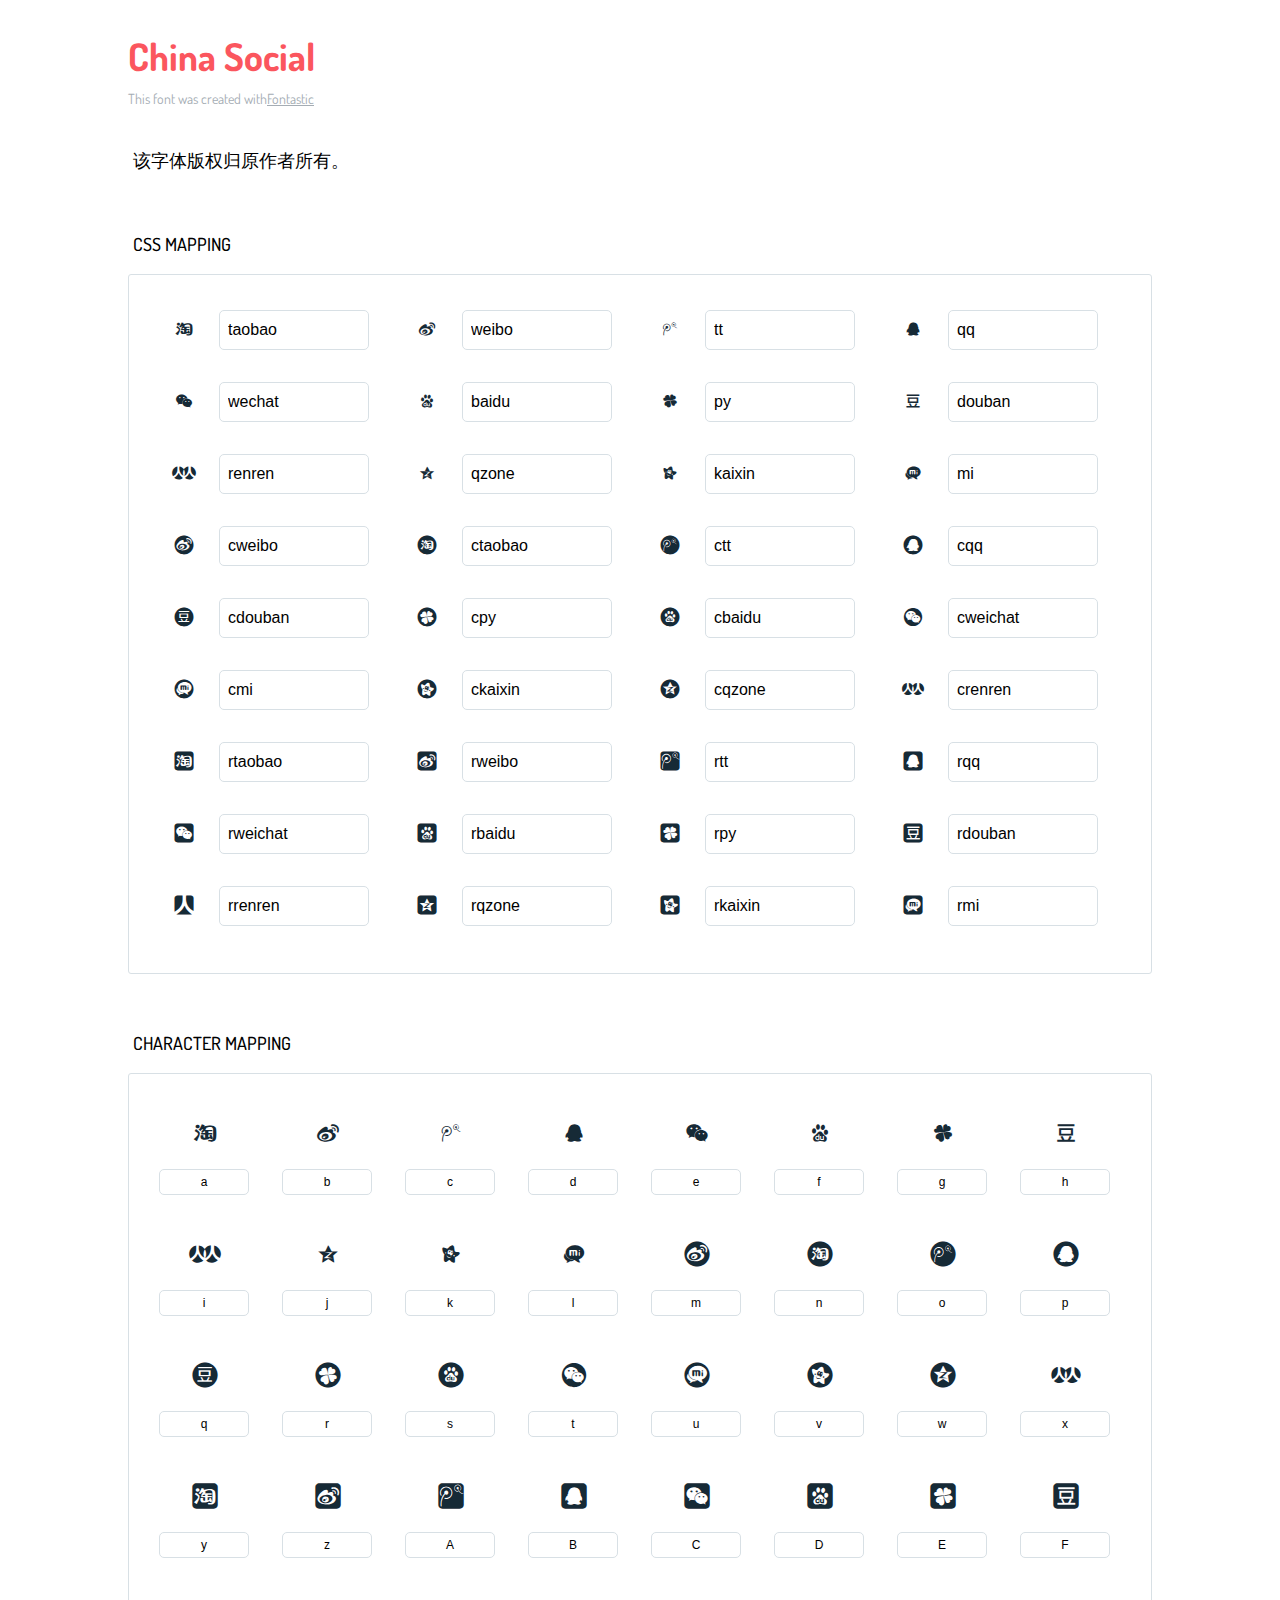
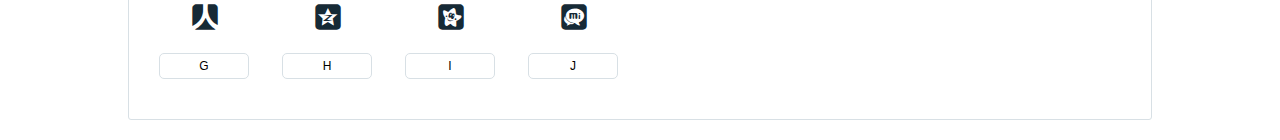
<file: fonts/china-social/readme.html>
<!DOCTYPE html>
<html lang="en">
  <head>
    <meta charset="utf-8">
    <meta http-equiv="X-UA-Compatible" content="IE=edge,chrome=1">
    <meta name="viewport" content="width=device-width,initial-scale=1">
    <title>Font Reference - China Social</title>
    <link href="http://fonts.googleapis.com/css?family=Dosis:400,500,700" rel="stylesheet" type="text/css">
    <link rel="stylesheet" href="../../css/china-social-icon.css">
    <style type="text/css">
      html,body,div,span,applet,object,iframe,h1,h2,h3,h4,h5,h6,p,blockquote,pre,a,abbr,acronym,address,big,cite,code,del,dfn,em,img,ins,kbd,q,s,samp,small,strike,strong,sub,sup,tt,var,dl,dt,dd,ol,ul,li,fieldset,form,label,legend,table,caption,tbody,tfoot,thead,tr,th,td{margin:0;padding:0;border:0;outline:0;font-weight:inherit;font-style:inherit;font-family:inherit;font-size:100%;vertical-align:baseline}
body{line-height:1;color:#000;background:#fff}
ol,ul{list-style:none}
table{border-collapse:separate;border-spacing:0;vertical-align:middle}
caption,th,td{text-align:left;font-weight:normal;vertical-align:middle}
a img{border:none}
*{-webkit-box-sizing:border-box;-moz-box-sizing:border-box;box-sizing:border-box}
body{font-family:'Dosis','Tahoma',sans-serif}
.container{margin:15px auto;width:80%}
h1{margin:40px 0 20px;font-weight:700;font-size:38px;line-height:32px;color:#fb565e}
h2{font-size:18px;padding:0 0 21px 5px;margin:45px 0 0 0;text-transform:uppercase;font-weight:500}
.small{font-size:14px;color:#a5adb4;}
.small a{color:#a5adb4;}
.small a:hover{color:#fb565e}
.glyphs.character-mapping{margin:0 0 20px 0;padding:20px 0 20px 30px;color:rgba(0,0,0,0.5);border:1px solid #d8e0e5;-webkit-border-radius:3px;border-radius:3px;}
.glyphs.character-mapping li{margin:0 30px 20px 0;display:inline-block;width:90px}
.glyphs.character-mapping .icon{margin:10px 0 10px 15px;padding:15px;position:relative;width:55px;height:55px;color:#162a36 !important;overflow:hidden;-webkit-border-radius:3px;border-radius:3px;font-size:32px;}
.glyphs.character-mapping .icon svg{fill:#000}
.glyphs.character-mapping input{margin:0;padding:5px 0;line-height:12px;font-size:12px;display:block;width:100%;border:1px solid #d8e0e5;-webkit-border-radius:5px;border-radius:5px;text-align:center;outline:0;}
.glyphs.character-mapping input:focus{border:1px solid #fbde4a;-webkit-box-shadow:inset 0 0 3px #fbde4a;box-shadow:inset 0 0 3px #fbde4a}
.glyphs.character-mapping input:hover{-webkit-box-shadow:inset 0 0 3px #fbde4a;box-shadow:inset 0 0 3px #fbde4a}
.glyphs.css-mapping{margin:0 0 60px 0;padding:30px 0 20px 30px;color:rgba(0,0,0,0.5);border:1px solid #d8e0e5;-webkit-border-radius:3px;border-radius:3px;}
.glyphs.css-mapping li{margin:0 30px 20px 0;padding:0;display:inline-block;overflow:hidden}
.glyphs.css-mapping .icon{margin:0;margin-right:10px;padding:13px;height:50px;width:50px;color:#162a36 !important;overflow:hidden;float:left;font-size:24px}
.glyphs.css-mapping input{margin:0;margin-top:5px;padding:8px;line-height:16px;font-size:16px;display:block;width:150px;height:40px;border:1px solid #d8e0e5;-webkit-border-radius:5px;border-radius:5px;background:#fff;outline:0;float:right;}
.glyphs.css-mapping input:focus{border:1px solid #fbde4a;-webkit-box-shadow:inset 0 0 3px #fbde4a;box-shadow:inset 0 0 3px #fbde4a}
.glyphs.css-mapping input:hover{-webkit-box-shadow:inset 0 0 3px #fbde4a;box-shadow:inset 0 0 3px #fbde4a}

      
    </style>
  </head>
  <body>
    <div class="container">
      <h1>China Social</h1>
      <p class="small">This font was created with<a href="http://fontastic.me/">Fontastic</a></p>
      <h2>该字体版权归原作者所有。</h2>
      <h2>CSS mapping</h2>
      <ul class="glyphs css-mapping">
        <li>
          <div class="icon cs-icon-taobao"></div>
          <input type="text" readonly="readonly" value="taobao">
        </li>
        <li>
          <div class="icon cs-icon-weibo"></div>
          <input type="text" readonly="readonly" value="weibo">
        </li>
        <li>
          <div class="icon cs-icon-tt"></div>
          <input type="text" readonly="readonly" value="tt">
        </li>
        <li>
          <div class="icon cs-icon-qq"></div>
          <input type="text" readonly="readonly" value="qq">
        </li>
        <li>
          <div class="icon cs-icon-wechat"></div>
          <input type="text" readonly="readonly" value="wechat">
        </li>
        <li>
          <div class="icon cs-icon-baidu"></div>
          <input type="text" readonly="readonly" value="baidu">
        </li>
        <li>
          <div class="icon cs-icon-py"></div>
          <input type="text" readonly="readonly" value="py">
        </li>
        <li>
          <div class="icon cs-icon-douban"></div>
          <input type="text" readonly="readonly" value="douban">
        </li>
        <li>
          <div class="icon cs-icon-renren"></div>
          <input type="text" readonly="readonly" value="renren">
        </li>
        <li>
          <div class="icon cs-icon-qzone"></div>
          <input type="text" readonly="readonly" value="qzone">
        </li>
        <li>
          <div class="icon cs-icon-kaixin"></div>
          <input type="text" readonly="readonly" value="kaixin">
        </li>
        <li>
          <div class="icon cs-icon-mi"></div>
          <input type="text" readonly="readonly" value="mi">
        </li>
        <li>
          <div class="icon cs-icon-cweibo"></div>
          <input type="text" readonly="readonly" value="cweibo">
        </li>
        <li>
          <div class="icon cs-icon-ctaobao"></div>
          <input type="text" readonly="readonly" value="ctaobao">
        </li>
        <li>
          <div class="icon cs-icon-ctt"></div>
          <input type="text" readonly="readonly" value="ctt">
        </li>
        <li>
          <div class="icon cs-icon-cqq"></div>
          <input type="text" readonly="readonly" value="cqq">
        </li>
        <li>
          <div class="icon cs-icon-cdouban"></div>
          <input type="text" readonly="readonly" value="cdouban">
        </li>
        <li>
          <div class="icon cs-icon-cpy"></div>
          <input type="text" readonly="readonly" value="cpy">
        </li>
        <li>
          <div class="icon cs-icon-cbaidu"></div>
          <input type="text" readonly="readonly" value="cbaidu">
        </li>
        <li>
          <div class="icon cs-icon-cweichat"></div>
          <input type="text" readonly="readonly" value="cweichat">
        </li>
        <li>
          <div class="icon cs-icon-cmi"></div>
          <input type="text" readonly="readonly" value="cmi">
        </li>
        <li>
          <div class="icon cs-icon-ckaixin"></div>
          <input type="text" readonly="readonly" value="ckaixin">
        </li>
        <li>
          <div class="icon cs-icon-cqzone"></div>
          <input type="text" readonly="readonly" value="cqzone">
        </li>
        <li>
          <div class="icon cs-icon-crenren"></div>
          <input type="text" readonly="readonly" value="crenren">
        </li>
        <li>
          <div class="icon cs-icon-rtaobao"></div>
          <input type="text" readonly="readonly" value="rtaobao">
        </li>
        <li>
          <div class="icon cs-icon-rweibo"></div>
          <input type="text" readonly="readonly" value="rweibo">
        </li>
        <li>
          <div class="icon cs-icon-rtt"></div>
          <input type="text" readonly="readonly" value="rtt">
        </li>
        <li>
          <div class="icon cs-icon-rqq"></div>
          <input type="text" readonly="readonly" value="rqq">
        </li>
        <li>
          <div class="icon cs-icon-rweichat"></div>
          <input type="text" readonly="readonly" value="rweichat">
        </li>
        <li>
          <div class="icon cs-icon-rbaidu"></div>
          <input type="text" readonly="readonly" value="rbaidu">
        </li>
        <li>
          <div class="icon cs-icon-rpy"></div>
          <input type="text" readonly="readonly" value="rpy">
        </li>
        <li>
          <div class="icon cs-icon-rdouban"></div>
          <input type="text" readonly="readonly" value="rdouban">
        </li>
        <li>
          <div class="icon cs-icon-rrenren"></div>
          <input type="text" readonly="readonly" value="rrenren">
        </li>
        <li>
          <div class="icon cs-icon-rqzone"></div>
          <input type="text" readonly="readonly" value="rqzone">
        </li>
        <li>
          <div class="icon cs-icon-rkaixin"></div>
          <input type="text" readonly="readonly" value="rkaixin">
        </li>
        <li>
          <div class="icon cs-icon-rmi"></div>
          <input type="text" readonly="readonly" value="rmi">
        </li>
      </ul>
      <h2>Character mapping</h2>
      <ul class="glyphs character-mapping">
        <li>
          <div data-icon="a" class="icon"></div>
          <input type="text" readonly="readonly" value="a">
        </li>
        <li>
          <div data-icon="b" class="icon"></div>
          <input type="text" readonly="readonly" value="b">
        </li>
        <li>
          <div data-icon="c" class="icon"></div>
          <input type="text" readonly="readonly" value="c">
        </li>
        <li>
          <div data-icon="d" class="icon"></div>
          <input type="text" readonly="readonly" value="d">
        </li>
        <li>
          <div data-icon="e" class="icon"></div>
          <input type="text" readonly="readonly" value="e">
        </li>
        <li>
          <div data-icon="f" class="icon"></div>
          <input type="text" readonly="readonly" value="f">
        </li>
        <li>
          <div data-icon="g" class="icon"></div>
          <input type="text" readonly="readonly" value="g">
        </li>
        <li>
          <div data-icon="h" class="icon"></div>
          <input type="text" readonly="readonly" value="h">
        </li>
        <li>
          <div data-icon="i" class="icon"></div>
          <input type="text" readonly="readonly" value="i">
        </li>
        <li>
          <div data-icon="j" class="icon"></div>
          <input type="text" readonly="readonly" value="j">
        </li>
        <li>
          <div data-icon="k" class="icon"></div>
          <input type="text" readonly="readonly" value="k">
        </li>
        <li>
          <div data-icon="l" class="icon"></div>
          <input type="text" readonly="readonly" value="l">
        </li>
        <li>
          <div data-icon="m" class="icon"></div>
          <input type="text" readonly="readonly" value="m">
        </li>
        <li>
          <div data-icon="n" class="icon"></div>
          <input type="text" readonly="readonly" value="n">
        </li>
        <li>
          <div data-icon="o" class="icon"></div>
          <input type="text" readonly="readonly" value="o">
        </li>
        <li>
          <div data-icon="p" class="icon"></div>
          <input type="text" readonly="readonly" value="p">
        </li>
        <li>
          <div data-icon="q" class="icon"></div>
          <input type="text" readonly="readonly" value="q">
        </li>
        <li>
          <div data-icon="r" class="icon"></div>
          <input type="text" readonly="readonly" value="r">
        </li>
        <li>
          <div data-icon="s" class="icon"></div>
          <input type="text" readonly="readonly" value="s">
        </li>
        <li>
          <div data-icon="t" class="icon"></div>
          <input type="text" readonly="readonly" value="t">
        </li>
        <li>
          <div data-icon="u" class="icon"></div>
          <input type="text" readonly="readonly" value="u">
        </li>
        <li>
          <div data-icon="v" class="icon"></div>
          <input type="text" readonly="readonly" value="v">
        </li>
        <li>
          <div data-icon="w" class="icon"></div>
          <input type="text" readonly="readonly" value="w">
        </li>
        <li>
          <div data-icon="x" class="icon"></div>
          <input type="text" readonly="readonly" value="x">
        </li>
        <li>
          <div data-icon="y" class="icon"></div>
          <input type="text" readonly="readonly" value="y">
        </li>
        <li>
          <div data-icon="z" class="icon"></div>
          <input type="text" readonly="readonly" value="z">
        </li>
        <li>
          <div data-icon="A" class="icon"></div>
          <input type="text" readonly="readonly" value="A">
        </li>
        <li>
          <div data-icon="B" class="icon"></div>
          <input type="text" readonly="readonly" value="B">
        </li>
        <li>
          <div data-icon="C" class="icon"></div>
          <input type="text" readonly="readonly" value="C">
        </li>
        <li>
          <div data-icon="D" class="icon"></div>
          <input type="text" readonly="readonly" value="D">
        </li>
        <li>
          <div data-icon="E" class="icon"></div>
          <input type="text" readonly="readonly" value="E">
        </li>
        <li>
          <div data-icon="F" class="icon"></div>
          <input type="text" readonly="readonly" value="F">
        </li>
        <li>
          <div data-icon="G" class="icon"></div>
          <input type="text" readonly="readonly" value="G">
        </li>
        <li>
          <div data-icon="H" class="icon"></div>
          <input type="text" readonly="readonly" value="H">
        </li>
        <li>
          <div data-icon="I" class="icon"></div>
          <input type="text" readonly="readonly" value="I">
        </li>
        <li>
          <div data-icon="J" class="icon"></div>
          <input type="text" readonly="readonly" value="J">
        </li>
      </ul>
    </div><script type="text/javascript">
(function() {
  var glyphs, _i, _len, _ref;

  _ref = document.getElementsByClassName('glyphs');
  for (_i = 0, _len = _ref.length; _i < _len; _i++) {
    glyphs = _ref[_i];
    glyphs.addEventListener('click', function(event) {
      if (event.target.tagName === 'INPUT') {
        return event.target.select();
      }
    });
  }

}).call(this);
</script>
  </body>
</html>
</file>
<file: css/highlight.css>
.article-content pre,
.article-content .highlight,
.article-content .highlight pre {
  background: #eee;
  margin: 0.5em 0;
  padding: 0.5em 2%;
  color: #4d4d4c;
  line-height: 1.2;
  font-size: 0.8em;
  -webkit-border-radius: 0.35em;
  border-radius: 0.35em;
  word-wrap: break-word;
}
@media phone {
  .article-content pre,
  .article-content .highlight,
  .article-content .highlight pre {
    font-size: 0.9em;
  }
}
.article-content .highlight .gutter pre,
.article-content .gist .gist-file .gist-data .line-numbers {
  color: #999;
  font-size: 0.8em;
}
@media phone {
  .article-content .highlight .gutter pre,
  .article-content .gist .gist-file .gist-data .line-numbers {
    font-size: 0.9em;
    line-height: 1.2;
  }
}
.article-content pre {
  font-family: Consolas, Menlo, Monaco, Lucida Console, Liberation Mono, DejaVu Sans Mono, Bitstream Vera Sans Mono, Courier New, monospace, serif;
}
.article-content .highlight {
  overflow: auto;
  font-size: 1em;
}
@media phone {
  .article-content .highlight {
    font-size: 0.9em;
  }
}
.article-content .highlight pre {
  border: none;
  margin: 0;
  padding: 0;
}
.article-content .highlight table {
  margin: 0;
  width: auto;
}
.article-content .highlight td {
  border: none;
  padding: 0;
}
.article-content .highlight figcaption {
  font-size: 0.85em;
  text-align: left;
  color: #8e908c;
  line-height: 1em;
  padding: 0.5em 0;
  margin-bottom: 0.5em;
}
.article-content .highlight figcaption a {
  float: right;
}
.article-content .highlight .gutter pre {
  text-align: right;
  padding-right: 1.5em;
}
.article-content .highlight .line {
  height: 20px;
}
.article-content .gist {
  margin: 0.5em 0;
  background: #eee;
  padding: 1em 2%;
  -webkit-border-radius: 0.35em;
  border-radius: 0.35em;
}
.article-content .gist .gist-file {
  border: none;
  font-family: Consolas, Menlo, Monaco, Lucida Console, Liberation Mono, DejaVu Sans Mono, Bitstream Vera Sans Mono, Courier New, monospace, serif;
  margin: 0;
}
.article-content .gist .gist-file .gist-data {
  background: none;
  border: none;
}
.article-content .gist .gist-file .gist-data .line-numbers {
  background: none;
  border: none;
  padding: 0 1.5em 0 0;
}
.article-content .gist .gist-file .gist-data .line-data {
  padding: 0 !important;
}
.article-content .gist .gist-file .highlight {
  margin: 0;
  padding: 0;
  border: none;
  background: #eee;
}
.article-content .gist .gist-file .gist-meta {
  background: #eee;
  color: #8e908c;
  font: 0.85em font-serif;
  text-shadow: 0 0;
  padding: 0;
  margin-top: 1em;
}
.article-content .gist .gist-file .gist-meta a {
  color: color-blue;
  font-weight: normal;
}
.article-content .gist .gist-file .gist-meta a:hover {
  color: color-theme;
}
pre .comment,
pre .title {
  color: #8e908c;
}
pre .variable,
pre .attribute,
pre .tag,
pre .regexp,
pre .ruby .constant,
pre .xml .tag .title,
pre .xml .pi,
pre .xml .doctype,
pre .html .doctype,
pre .css .id,
pre .css .class,
pre .css .pseudo {
  color: #c82829;
}
pre .number,
pre .preprocessor,
pre .built_in,
pre .literal,
pre .params,
pre .constant {
  color: #f5871f;
}
pre .class,
pre .ruby .class .title,
pre .css .rules .attribute {
  color: #718c00;
}
pre .string,
pre .value,
pre .inheritance,
pre .header,
pre .ruby .symbol,
pre .xml .cdata {
  color: #718c00;
}
pre .css .hexcolor {
  color: #3e999f;
}
pre .function,
pre .python .decorator,
pre .python .title,
pre .ruby .function .title,
pre .ruby .title .keyword,
pre .perl .sub,
pre .javascript .title,
pre .coffeescript .title {
  color: #4271ae;
}
pre .keyword,
pre .javascript .function {
  color: #8959a8;
}
</file>
<file: css/archive.css>
.archive-meta h3 {
    line-height: 2.0;
}

.archive-meta sup {
    font-size: 10px;
    -moz-border-radius: 5px; 
    -webkit-border-radius: 5px; 
    border-radius: 5px;
    background: #ddd none repeat scroll 0 0;
    vertical-align: top;
}

.archive-meta span {
    margin-right: 20px;
}

.archive-meta .archive-list-count::before {
    content: " (";
}

.archive-meta .archive-list-count::after {
    content: ")";
}
</file>
<file: css/china-social-icon.css>
@charset "UTF-8";

@font-face {
  font-family: "china-social";
  src:url("../fonts/china-social/china-social.eot");
  src:url("../fonts/china-social/china-social.eot?#iefix") format("embedded-opentype"),
    url("../fonts/china-social/china-social.woff") format("woff"),
    url("../fonts/china-social/china-social.ttf") format("truetype"),
    url("../fonts/china-social/china-social.svg#china-social") format("svg");
  font-weight: normal;
  font-style: normal;

}

[data-icon]:before {
  font-family: "china-social" !important;
  content: attr(data-icon);
  font-style: normal !important;
  font-weight: normal !important;
  font-variant: normal !important;
  text-transform: none !important;
  speak: none;
  line-height: 1;
  -webkit-font-smoothing: antialiased;
  -moz-osx-font-smoothing: grayscale;
}

[class^="cs-icon-"]:before,
[class*=" cs-icon-"]:before {
  font-family: "china-social" !important;
  font-style: normal !important;
  font-weight: normal !important;
  font-variant: normal !important;
  text-transform: none !important;
  speak: none;
  line-height: 1;
  -webkit-font-smoothing: antialiased;
  -moz-osx-font-smoothing: grayscale;
}

.cs-icon-taobao:before {
  content: "a";
}
.cs-icon-weibo:before {
  content: "b";
}
.cs-icon-tt:before {
  content: "c";
}
.cs-icon-qq:before {
  content: "d";
}
.cs-icon-wechat:before {
  content: "e";
}
.cs-icon-baidu:before {
  content: "f";
}
.cs-icon-py:before {
  content: "g";
}
.cs-icon-douban:before {
  content: "h";
}
.cs-icon-renren:before {
  content: "i";
}
.cs-icon-qzone:before {
  content: "j";
}
.cs-icon-kaixin:before {
  content: "k";
}
.cs-icon-mi:before {
  content: "l";
}
.cs-icon-cweibo:before {
  content: "m";
}
.cs-icon-ctaobao:before {
  content: "n";
}
.cs-icon-ctt:before {
  content: "o";
}
.cs-icon-cqq:before {
  content: "p";
}
.cs-icon-cdouban:before {
  content: "q";
}
.cs-icon-cpy:before {
  content: "r";
}
.cs-icon-cbaidu:before {
  content: "s";
}
.cs-icon-cweichat:before {
  content: "t";
}
.cs-icon-cmi:before {
  content: "u";
}
.cs-icon-ckaixin:before {
  content: "v";
}
.cs-icon-cqzone:before {
  content: "w";
}
.cs-icon-crenren:before {
  content: "x";
}
.cs-icon-rtaobao:before {
  content: "y";
}
.cs-icon-rweibo:before {
  content: "z";
}
.cs-icon-rtt:before {
  content: "A";
}
.cs-icon-rqq:before {
  content: "B";
}
.cs-icon-rweichat:before {
  content: "C";
}
.cs-icon-rbaidu:before {
  content: "D";
}
.cs-icon-rpy:before {
  content: "E";
}
.cs-icon-rdouban:before {
  content: "F";
}
.cs-icon-rrenren:before {
  content: "G";
}
.cs-icon-rqzone:before {
  content: "H";
}
.cs-icon-rkaixin:before {
  content: "I";
}
.cs-icon-rmi:before {
  content: "J";
}
</file>
<file: css/style.css>
body {
  width: 100%;
}
body:before,
body:after {
  content: "";
  display: table;
}
body:after {
  clear: both;
}
html,
body,
div,
span,
applet,
object,
iframe,
h1,
h2,
h3,
h4,
h5,
h6,
p,
blockquote,
pre,
a,
abbr,
acronym,
address,
big,
cite,
code,
del,
dfn,
em,
img,
ins,
kbd,
q,
s,
samp,
small,
strike,
strong,
sub,
sup,
tt,
var,
dl,
dt,
dd,
ol,
ul,
li,
fieldset,
form,
label,
legend,
table,
caption,
tbody,
tfoot,
thead,
tr,
th,
td {
  margin: 0;
  padding: 0;
  border: 0;
  outline: 0;
  font-weight: inherit;
  font-style: inherit;
  font-family: inherit;
  font-size: 100%;
  vertical-align: baseline;
}
body {
  line-height: 1;
  color: #000;
  background: #fff;
}
ol,
ul {
  list-style: none;
}
table {
  border-collapse: separate;
  border-spacing: 0;
  vertical-align: middle;
}
caption,
th,
td {
  text-align: left;
  font-weight: normal;
  vertical-align: middle;
}
a img {
  border: none;
}
input,
button {
  margin: 0;
  padding: 0;
}
input::-moz-focus-inner,
button::-moz-focus-inner {
  border: 0;
  padding: 0;
}
@font-face {
  font-family: FontAwesome;
  font-style: normal;
  font-weight: normal;
  src: url("fonts/fontawesome-webfont.eot?v=#4.0.3");
  src: url("fonts/fontawesome-webfont.eot?#iefix&v=#4.0.3") format("embedded-opentype"), url("fonts/fontawesome-webfont.woff?v=#4.0.3") format("woff"), url("fonts/fontawesome-webfont.ttf?v=#4.0.3") format("truetype"), url("fonts/fontawesome-webfont.svg#fontawesomeregular?v=#4.0.3") format("svg");
}
html,
body,
#container {
  height: 100%;
}
body {
  background: #eee;
  font: 14px "Helvetica Neue", Helvetica, Arial, sans-serif;
  -webkit-text-size-adjust: 100%;
}
.outer {
  max-width: 1220px;
  margin: 0 auto;
  padding: 0 20px;
}
.outer:before,
.outer:after {
  content: "";
  display: table;
}
.outer:after {
  clear: both;
}
.inner {
  display: inline;
  float: left;
  width: 98.33333333333333%;
  margin: 0 0.833333333333333%;
}
.left,
.alignleft {
  float: left;
}
.right,
.alignright {
  float: right;
}
.clear {
  clear: both;
}
#container {
  position: relative;
}
.mobile-nav-on {
  overflow: hidden;
}
#wrap {
  height: 100%;
  width: 100%;
  position: absolute;
  top: 0;
  left: 0;
  -webkit-transition: 0.2s ease-out;
  -moz-transition: 0.2s ease-out;
  -ms-transition: 0.2s ease-out;
  transition: 0.2s ease-out;
  z-index: 1;
  background: #eee;
}
.mobile-nav-on #wrap {
  left: 280px;
}
@media screen and (min-width: 768px) {
  #main {
    display: inline;
    float: left;
    width: 73.33333333333333%;
    margin: 0 0.833333333333333%;
  }
}
.article-date,
.article-category-link,
.archive-year,
.widget-title {
  text-decoration: none;
  text-transform: uppercase;
  letter-spacing: 2px;
  color: #999;
  margin-bottom: 1em;
  margin-left: 5px;
  line-height: 1em;
  text-shadow: 0 1px #fff;
  font-weight: bold;
}
.article-inner,
.archive-article-inner {
  background: #fff;
  -webkit-box-shadow: 1px 2px 3px #ddd;
  box-shadow: 1px 2px 3px #ddd;
  border: 1px solid #ddd;
  border-radius: 3px;
}
.article-entry h1,
.widget h1 {
  font-size: 2em;
}
.article-entry h2,
.widget h2 {
  font-size: 1.5em;
}
.article-entry h3,
.widget h3 {
  font-size: 1.3em;
}
.article-entry h4,
.widget h4 {
  font-size: 1.2em;
}
.article-entry h5,
.widget h5 {
  font-size: 1em;
}
.article-entry h6,
.widget h6 {
  font-size: 1em;
  color: #999;
}
.article-entry hr,
.widget hr {
  border: 1px dashed #ddd;
}
.article-entry strong,
.widget strong {
  font-weight: bold;
}
.article-entry em,
.widget em,
.article-entry cite,
.widget cite {
  font-style: italic;
}
.article-entry sup,
.widget sup,
.article-entry sub,
.widget sub {
  font-size: 0.75em;
  line-height: 0;
  position: relative;
  vertical-align: baseline;
}
.article-entry sup,
.widget sup {
  top: -0.5em;
}
.article-entry sub,
.widget sub {
  bottom: -0.2em;
}
.article-entry small,
.widget small {
  font-size: 0.85em;
}
.article-entry acronym,
.widget acronym,
.article-entry abbr,
.widget abbr {
  border-bottom: 1px dotted;
}
.article-entry ul,
.widget ul,
.article-entry ol,
.widget ol,
.article-entry dl,
.widget dl {
  margin: 0 20px;
  line-height: 1.6em;
}
.article-entry ul ul,
.widget ul ul,
.article-entry ol ul,
.widget ol ul,
.article-entry ul ol,
.widget ul ol,
.article-entry ol ol,
.widget ol ol {
  margin-top: 0;
  margin-bottom: 0;
}
.article-entry ul,
.widget ul {
  list-style: disc;
}
.article-entry ol,
.widget ol {
  list-style: decimal;
}
.article-entry dt,
.widget dt {
  font-weight: bold;
}
#header {
  height: 300px;
  position: relative;
  border-bottom: 1px solid #ddd;
}
#header:before,
#header:after {
  content: "";
  position: absolute;
  left: 0;
  right: 0;
  height: 40px;
}
#header:before {
  top: 0;
  background: -webkit-linear-gradient(rgba(0,0,0,0.2), transparent);
  background: -moz-linear-gradient(rgba(0,0,0,0.2), transparent);
  background: -ms-linear-gradient(rgba(0,0,0,0.2), transparent);
  background: linear-gradient(rgba(0,0,0,0.2), transparent);
}
#header:after {
  bottom: 0;
  background: -webkit-linear-gradient(transparent, rgba(0,0,0,0.2));
  background: -moz-linear-gradient(transparent, rgba(0,0,0,0.2));
  background: -ms-linear-gradient(transparent, rgba(0,0,0,0.2));
  background: linear-gradient(transparent, rgba(0,0,0,0.2));
}
#header-outer {
  height: 100%;
  position: relative;
}
#header-inner {
  position: relative;
  overflow: hidden;
}
#banner {
  position: absolute;
  top: 0;
  left: 0;
  width: 100%;
  height: 100%;
  background: url("images/banner.jpg") center #000;
  -webkit-background-size: cover;
  -moz-background-size: cover;
  background-size: cover;
  z-index: -1;
}
#header-title {
  text-align: center;
  height: 40px;
  position: absolute;
  top: 50%;
  left: 0;
  margin-top: -20px;
}
#logo,
#subtitle {
  text-decoration: none;
  color: #fff;
  font-weight: 300;
  text-shadow: 0 1px 4px rgba(0,0,0,0.3);
}
#logo {
  font-size: 40px;
  line-height: 40px;
  letter-spacing: 2px;
}
#subtitle {
  font-size: 16px;
  line-height: 16px;
  letter-spacing: 1px;
}
#subtitle-wrap {
  margin-top: 16px;
}
#main-nav {
  float: left;
  margin-left: -15px;
}
.nav-icon,
.main-nav-link {
  float: left;
  color: #fff;
  opacity: 0.6;
  text-decoration: none;
  text-shadow: 0 1px rgba(0,0,0,0.2);
  -webkit-transition: opacity 0.2s;
  -moz-transition: opacity 0.2s;
  -ms-transition: opacity 0.2s;
  transition: opacity 0.2s;
  display: block;
  padding: 20px 15px;
}
.nav-icon:hover,
.main-nav-link:hover {
  opacity: 1;
}
.nav-icon {
  font-family: FontAwesome;
  text-align: center;
  font-size: 14px;
  width: 14px;
  height: 14px;
  padding: 20px 15px;
  position: relative;
  cursor: pointer;
}
.main-nav-link {
  font-weight: 300;
  letter-spacing: 1px;
}
@media screen and (max-width: 479px) {
  .main-nav-link {
    display: none;
  }
}
#main-nav-toggle {
  display: none;
}
#main-nav-toggle:before {
  content: "\f0c9";
}
@media screen and (max-width: 479px) {
  #main-nav-toggle {
    display: block;
  }
}
#sub-nav {
  float: right;
  margin-right: -15px;
}
#nav-rss-link:before {
  content: "\f09e";
}
#nav-search-btn:before {
  content: "\f002";
}
#search-form-wrap {
  position: absolute;
  top: 15px;
  width: 150px;
  height: 30px;
  right: -150px;
  opacity: 0;
  -webkit-transition: 0.2s ease-out;
  -moz-transition: 0.2s ease-out;
  -ms-transition: 0.2s ease-out;
  transition: 0.2s ease-out;
}
#search-form-wrap.on {
  opacity: 1;
  right: 0;
}
@media screen and (max-width: 479px) {
  #search-form-wrap {
    width: 100%;
    right: -100%;
  }
}
.search-form {
  position: absolute;
  top: 0;
  left: 0;
  right: 0;
  background: #fff;
  padding: 5px 15px;
  border-radius: 15px;
  -webkit-box-shadow: 0 0 10px rgba(0,0,0,0.3);
  box-shadow: 0 0 10px rgba(0,0,0,0.3);
}
.search-form-input {
  border: none;
  background: none;
  color: #555;
  width: 100%;
  font: 13px "Helvetica Neue", Helvetica, Arial, sans-serif;
  outline: none;
}
.search-form-input::-webkit-search-results-decoration,
.search-form-input::-webkit-search-cancel-button {
  -webkit-appearance: none;
}
.search-form-submit {
  position: absolute;
  top: 50%;
  right: 10px;
  margin-top: -7px;
  font: 13px FontAwesome;
  border: none;
  background: none;
  color: #bbb;
  cursor: pointer;
}
.search-form-submit:hover,
.search-form-submit:focus {
  color: #777;
}
.article {
  margin: 50px 0;
}
.article-inner {
  overflow: hidden;
}
.article-meta:before,
.article-meta:after {
  content: "";
  display: table;
}
.article-meta:after {
  clear: both;
}
.article-date {
  float: left;
}
.article-category {
  float: left;
  line-height: 1em;
  color: #ccc;
  text-shadow: 0 1px #fff;
  margin-left: 8px;
}
.article-category:before {
  content: "\2022";
}
.article-category-link {
  margin: 0 12px 1em;
}
.article-header {
  padding: 20px 20px 0;
}
.article-title {
  text-decoration: none;
  font-size: 2em;
  font-weight: bold;
  color: #555;
  line-height: 1.1em;
  -webkit-transition: color 0.2s;
  -moz-transition: color 0.2s;
  -ms-transition: color 0.2s;
  transition: color 0.2s;
}
a.article-title:hover {
  color: #258fb8;
}
.article-entry {
  color: #555;
  padding: 0 20px;
}
.article-entry:before,
.article-entry:after {
  content: "";
  display: table;
}
.article-entry:after {
  clear: both;
}
.article-entry p,
.article-entry table {
  line-height: 1.6em;
  margin: 1.6em 0;
}
.article-entry h1,
.article-entry h2,
.article-entry h3,
.article-entry h4,
.article-entry h5,
.article-entry h6 {
  font-weight: bold;
}
.article-entry h1,
.article-entry h2,
.article-entry h3,
.article-entry h4,
.article-entry h5,
.article-entry h6 {
  line-height: 1.1em;
  margin: 1.1em 0;
}
.article-entry a {
  color: #258fb8;
  text-decoration: none;
}
.article-entry a:hover {
  text-decoration: underline;
}
.article-entry ul,
.article-entry ol,
.article-entry dl {
  margin-top: 1.6em;
  margin-bottom: 1.6em;
}
.article-entry img,
.article-entry video {
  max-width: 100%;
  height: auto;
  display: block;
  margin: auto;
}
.article-entry iframe {
  border: none;
}
.article-entry table {
  width: 100%;
  border-collapse: collapse;
  border-spacing: 0;
}
.article-entry th {
  font-weight: bold;
  border-bottom: 3px solid #ddd;
  padding-bottom: 0.5em;
}
.article-entry td {
  border-bottom: 1px solid #ddd;
  padding: 10px 0;
}
.article-entry blockquote {
  font-family: Georgia, "Times New Roman", serif;
  font-size: 1.4em;
  margin: 1.6em 20px;
  text-align: center;
}
.article-entry blockquote footer {
  font-size: 14px;
  margin: 1.6em 0;
  font-family: "Helvetica Neue", Helvetica, Arial, sans-serif;
}
.article-entry blockquote footer cite:before {
  content: "—";
  padding: 0 0.5em;
}
.article-entry .pullquote {
  text-align: left;
  width: 45%;
  margin: 0;
}
.article-entry .pullquote.left {
  margin-left: 0.5em;
  margin-right: 1em;
}
.article-entry .pullquote.right {
  margin-right: 0.5em;
  margin-left: 1em;
}
.article-entry .caption {
  color: #999;
  display: block;
  font-size: 0.9em;
  margin-top: 0.5em;
  position: relative;
  text-align: center;
}
.article-entry .video-container {
  position: relative;
  padding-top: 56.25%;
  height: 0;
  overflow: hidden;
}
.article-entry .video-container iframe,
.article-entry .video-container object,
.article-entry .video-container embed {
  position: absolute;
  top: 0;
  left: 0;
  width: 100%;
  height: 100%;
  margin-top: 0;
}
.article-more-link a {
  display: inline-block;
  line-height: 1em;
  padding: 6px 15px;
  border-radius: 15px;
  background: #eee;
  color: #999;
  text-shadow: 0 1px #fff;
  text-decoration: none;
}
.article-more-link a:hover {
  background: #258fb8;
  color: #fff;
  text-decoration: none;
  text-shadow: 0 1px #1e7293;
}
.article-footer {
  font-size: 0.85em;
  line-height: 1.6em;
  border-top: 1px solid #ddd;
  padding-top: 1.6em;
  margin: 0 20px 20px;
}
.article-footer:before,
.article-footer:after {
  content: "";
  display: table;
}
.article-footer:after {
  clear: both;
}
.article-footer a {
  color: #999;
  text-decoration: none;
}
.article-footer a:hover {
  color: #555;
}
.article-tag-list-item {
  float: left;
  margin-right: 10px;
}
.article-tag-list-link:before {
  content: "#";
}
.article-comment-link {
  float: right;
}
.article-comment-link:before {
  content: "\f075";
  font-family: FontAwesome;
  padding-right: 8px;
}
.article-share-link {
  cursor: pointer;
  float: right;
  margin-left: 20px;
}
.article-share-link:before {
  content: "\f064";
  font-family: FontAwesome;
  padding-right: 6px;
}
#article-nav {
  position: relative;
}
#article-nav:before,
#article-nav:after {
  content: "";
  display: table;
}
#article-nav:after {
  clear: both;
}
@media screen and (min-width: 768px) {
  #article-nav {
    margin: 50px 0;
  }
  #article-nav:before {
    width: 8px;
    height: 8px;
    position: absolute;
    top: 50%;
    left: 50%;
    margin-top: -4px;
    margin-left: -4px;
    content: "";
    border-radius: 50%;
    background: #ddd;
    -webkit-box-shadow: 0 1px 2px #fff;
    box-shadow: 0 1px 2px #fff;
  }
}
.article-nav-link-wrap {
  text-decoration: none;
  text-shadow: 0 1px #fff;
  color: #999;
  -webkit-box-sizing: border-box;
  -moz-box-sizing: border-box;
  box-sizing: border-box;
  margin-top: 50px;
  text-align: center;
  display: block;
}
.article-nav-link-wrap:hover {
  color: #555;
}
@media screen and (min-width: 768px) {
  .article-nav-link-wrap {
    width: 50%;
    margin-top: 0;
  }
}
@media screen and (min-width: 768px) {
  #article-nav-newer {
    float: left;
    text-align: right;
    padding-right: 20px;
  }
}
@media screen and (min-width: 768px) {
  #article-nav-older {
    float: right;
    text-align: left;
    padding-left: 20px;
  }
}
.article-nav-caption {
  text-transform: uppercase;
  letter-spacing: 2px;
  color: #ddd;
  line-height: 1em;
  font-weight: bold;
}
#article-nav-newer .article-nav-caption {
  margin-right: -2px;
}
.article-nav-title {
  font-size: 0.85em;
  line-height: 1.6em;
  margin-top: 0.5em;
}
.article-share-box {
  position: absolute;
  display: none;
  background: #fff;
  -webkit-box-shadow: 1px 2px 10px rgba(0,0,0,0.2);
  box-shadow: 1px 2px 10px rgba(0,0,0,0.2);
  border-radius: 3px;
  margin-left: -145px;
  overflow: hidden;
  z-index: 1;
}
.article-share-box.on {
  display: block;
}
.article-share-input {
  width: 100%;
  background: none;
  -webkit-box-sizing: border-box;
  -moz-box-sizing: border-box;
  box-sizing: border-box;
  font: 14px "Helvetica Neue", Helvetica, Arial, sans-serif;
  padding: 0 15px;
  color: #555;
  outline: none;
  border: 1px solid #ddd;
  border-radius: 3px 3px 0 0;
  height: 36px;
  line-height: 36px;
}
.article-share-links {
  background: #eee;
}
.article-share-links:before,
.article-share-links:after {
  content: "";
  display: table;
}
.article-share-links:after {
  clear: both;
}
.article-share-twitter,
.article-share-facebook,
.article-share-pinterest,
.article-share-google {
  width: 50px;
  height: 36px;
  display: block;
  float: left;
  position: relative;
  color: #999;
  text-shadow: 0 1px #fff;
}
.article-share-twitter:before,
.article-share-facebook:before,
.article-share-pinterest:before,
.article-share-google:before {
  font-size: 20px;
  font-family: FontAwesome;
  width: 20px;
  height: 20px;
  position: absolute;
  top: 50%;
  left: 50%;
  margin-top: -10px;
  margin-left: -10px;
  text-align: center;
}
.article-share-twitter:hover,
.article-share-facebook:hover,
.article-share-pinterest:hover,
.article-share-google:hover {
  color: #fff;
}
.article-share-twitter:before {
  content: "\f099";
}
.article-share-twitter:hover {
  background: #00aced;
  text-shadow: 0 1px #008abe;
}
.article-share-facebook:before {
  content: "\f09a";
}
.article-share-facebook:hover {
  background: #3b5998;
  text-shadow: 0 1px #2f477a;
}
.article-share-pinterest:before {
  content: "\f0d2";
}
.article-share-pinterest:hover {
  background: #cb2027;
  text-shadow: 0 1px #a21a1f;
}
.article-share-google:before {
  content: "\f0d5";
}
.article-share-google:hover {
  background: #dd4b39;
  text-shadow: 0 1px #be3221;
}
.article-gallery {
  background: #000;
  position: relative;
}
.article-gallery-photos {
  position: relative;
  overflow: hidden;
}
.article-gallery-img {
  display: none;
  max-width: 100%;
}
.article-gallery-img:first-child {
  display: block;
}
.article-gallery-img.loaded {
  position: absolute;
  display: block;
}
.article-gallery-img img {
  display: block;
  max-width: 100%;
  margin: 0 auto;
}
#comments {
  background: #fff;
  -webkit-box-shadow: 1px 2px 3px #ddd;
  box-shadow: 1px 2px 3px #ddd;
  padding: 20px;
  border: 1px solid #ddd;
  border-radius: 3px;
  margin: 50px 0;
}
#comments a {
  color: #258fb8;
}
.archives-wrap {
  margin: 50px 0;
}
.archives:before,
.archives:after {
  content: "";
  display: table;
}
.archives:after {
  clear: both;
}
.archive-year-wrap {
  margin-bottom: 1em;
}
.archives {
  -webkit-column-gap: 10px;
  -moz-column-gap: 10px;
  column-gap: 10px;
}
@media screen and (min-width: 480px) and (max-width: 767px) {
  .archives {
    -webkit-column-count: 2;
    -moz-column-count: 2;
    column-count: 2;
  }
}
@media screen and (min-width: 768px) {
  .archives {
    -webkit-column-count: 3;
    -moz-column-count: 3;
    column-count: 3;
  }
}
.archive-article {
  -webkit-column-break-inside: avoid;
  page-break-inside: avoid;
  overflow: hidden;
  break-inside: avoid-column;
}
.archive-article-inner {
  padding: 10px;
  margin-bottom: 15px;
}
.archive-article-title {
  text-decoration: none;
  font-weight: bold;
  color: #555;
  -webkit-transition: color 0.2s;
  -moz-transition: color 0.2s;
  -ms-transition: color 0.2s;
  transition: color 0.2s;
  line-height: 1.6em;
}
.archive-article-title:hover {
  color: #258fb8;
}
.archive-article-footer {
  margin-top: 1em;
}
.archive-article-date {
  color: #999;
  text-decoration: none;
  font-size: 0.85em;
  line-height: 1em;
  margin-bottom: 0.5em;
  display: block;
}
#page-nav {
  margin: 50px auto;
  background: #fff;
  -webkit-box-shadow: 1px 2px 3px #ddd;
  box-shadow: 1px 2px 3px #ddd;
  border: 1px solid #ddd;
  border-radius: 3px;
  text-align: center;
  color: #999;
  overflow: hidden;
}
#page-nav:before,
#page-nav:after {
  content: "";
  display: table;
}
#page-nav:after {
  clear: both;
}
#page-nav a,
#page-nav span {
  padding: 10px 20px;
  line-height: 1;
  height: 2ex;
}
#page-nav a {
  color: #999;
  text-decoration: none;
}
#page-nav a:hover {
  background: #999;
  color: #fff;
}
#page-nav .prev {
  float: left;
}
#page-nav .next {
  float: right;
}
#page-nav .page-number {
  display: inline-block;
}
@media screen and (max-width: 479px) {
  #page-nav .page-number {
    display: none;
  }
}
#page-nav .current {
  color: #555;
  font-weight: bold;
}
#page-nav .space {
  color: #ddd;
}
#footer {
  background: #262a30;
  padding: 50px 0;
  border-top: 1px solid #ddd;
  color: #999;
}
#footer a {
  color: #258fb8;
  text-decoration: none;
}
#footer a:hover {
  text-decoration: underline;
}
#footer-info {
  line-height: 1.6em;
  font-size: 0.85em;
}
.article-entry pre,
.article-entry .highlight {
  background: #2d2d2d;
  margin: 0 -20px;
  padding: 15px 20px;
  border-style: solid;
  border-color: #ddd;
  border-width: 1px 0;
  overflow: auto;
  color: #ccc;
  line-height: 22.400000000000002px;
}
.article-entry .highlight .gutter pre,
.article-entry .gist .gist-file .gist-data .line-numbers {
  color: #666;
  font-size: 0.85em;
}
.article-entry pre,
.article-entry code {
  font-family: "Source Code Pro", Consolas, Monaco, Menlo, Consolas, monospace;
}
.article-entry code {
  background: #eee;
  text-shadow: 0 1px #fff;
  padding: 0 0.3em;
}
.article-entry pre code {
  background: none;
  text-shadow: none;
  padding: 0;
}
.article-entry .highlight pre {
  border: none;
  margin: 0;
  padding: 0;
}
.article-entry .highlight table {
  margin: 0;
  width: auto;
}
.article-entry .highlight td {
  border: none;
  padding: 0;
}
.article-entry .highlight figcaption {
  font-size: 0.85em;
  color: #999;
  line-height: 1em;
  margin-bottom: 1em;
}
.article-entry .highlight figcaption:before,
.article-entry .highlight figcaption:after {
  content: "";
  display: table;
}
.article-entry .highlight figcaption:after {
  clear: both;
}
.article-entry .highlight figcaption a {
  float: right;
}
.article-entry .highlight .gutter pre {
  text-align: right;
  padding-right: 20px;
}
.article-entry .highlight .line {
  height: 22.400000000000002px;
}
.article-entry .highlight .line.marked {
  background: #515151;
}
.article-entry .gist {
  margin: 0 -20px;
  border-style: solid;
  border-color: #ddd;
  border-width: 1px 0;
  background: #2d2d2d;
  padding: 15px 20px 15px 0;
}
.article-entry .gist .gist-file {
  border: none;
  font-family: "Source Code Pro", Consolas, Monaco, Menlo, Consolas, monospace;
  margin: 0;
}
.article-entry .gist .gist-file .gist-data {
  background: none;
  border: none;
}
.article-entry .gist .gist-file .gist-data .line-numbers {
  background: none;
  border: none;
  padding: 0 20px 0 0;
}
.article-entry .gist .gist-file .gist-data .line-data {
  padding: 0 !important;
}
.article-entry .gist .gist-file .highlight {
  margin: 0;
  padding: 0;
  border: none;
}
.article-entry .gist .gist-file .gist-meta {
  background: #2d2d2d;
  color: #999;
  font: 0.85em "Helvetica Neue", Helvetica, Arial, sans-serif;
  text-shadow: 0 0;
  padding: 0;
  margin-top: 1em;
  margin-left: 20px;
}
.article-entry .gist .gist-file .gist-meta a {
  color: #258fb8;
  font-weight: normal;
}
.article-entry .gist .gist-file .gist-meta a:hover {
  text-decoration: underline;
}
pre .comment,
pre .title {
  color: #999;
}
pre .variable,
pre .attribute,
pre .tag,
pre .regexp,
pre .ruby .constant,
pre .xml .tag .title,
pre .xml .pi,
pre .xml .doctype,
pre .html .doctype,
pre .css .id,
pre .css .class,
pre .css .pseudo {
  color: #f2777a;
}
pre .number,
pre .preprocessor,
pre .built_in,
pre .literal,
pre .params,
pre .constant {
  color: #f99157;
}
pre .class,
pre .ruby .class .title,
pre .css .rules .attribute {
  color: #9c9;
}
pre .string,
pre .value,
pre .inheritance,
pre .header,
pre .ruby .symbol,
pre .xml .cdata {
  color: #9c9;
}
pre .css .hexcolor {
  color: #6cc;
}
pre .function,
pre .python .decorator,
pre .python .title,
pre .ruby .function .title,
pre .ruby .title .keyword,
pre .perl .sub,
pre .javascript .title,
pre .coffeescript .title {
  color: #69c;
}
pre .keyword,
pre .javascript .function {
  color: #c9c;
}
@media screen and (max-width: 479px) {
  #mobile-nav {
    position: absolute;
    top: 0;
    left: 0;
    width: 280px;
    height: 100%;
    background: #191919;
    border-right: 1px solid #fff;
  }
}
@media screen and (max-width: 479px) {
  .mobile-nav-link {
    display: block;
    color: #999;
    text-decoration: none;
    padding: 15px 20px;
    font-weight: bold;
  }
  .mobile-nav-link:hover {
    color: #fff;
  }
}
@media screen and (min-width: 768px) {
  #sidebar {
    display: inline;
    float: left;
    width: 23.333333333333332%;
    margin: 0 0.833333333333333%;
  }
}
.widget-wrap {
  margin: 50px 0;
}
.widget {
  color: #777;
  text-shadow: 0 1px #fff;
  background: #ddd;
  -webkit-box-shadow: 0 -1px 4px #ccc inset;
  box-shadow: 0 -1px 4px #ccc inset;
  border: 1px solid #ccc;
  padding: 15px;
  border-radius: 3px;
}
.widget a {
  color: #258fb8;
  text-decoration: none;
}
.widget a:hover {
  text-decoration: underline;
}
.widget ul ul,
.widget ol ul,
.widget dl ul,
.widget ul ol,
.widget ol ol,
.widget dl ol,
.widget ul dl,
.widget ol dl,
.widget dl dl {
  margin-left: 15px;
  list-style: disc;
}
.widget {
  line-height: 1.6em;
  word-wrap: break-word;
  font-size: 0.9em;
}
.widget ul,
.widget ol {
  list-style: none;
  margin: 0;
}
.widget ul ul,
.widget ol ul,
.widget ul ol,
.widget ol ol {
  margin: 0 20px;
}
.widget ul ul,
.widget ol ul {
  list-style: disc;
}
.widget ul ol,
.widget ol ol {
  list-style: decimal;
}
.category-list-count,
.tag-list-count,
.archive-list-count {
  padding-left: 5px;
  color: #999;
  font-size: 0.85em;
}
.category-list-count:before,
.tag-list-count:before,
.archive-list-count:before {
  content: "(";
}
.category-list-count:after,
.tag-list-count:after,
.archive-list-count:after {
  content: ")";
}
.tagcloud a {
  margin-right: 5px;
  display: inline-block;
}
</file>
<file: css/uno.css>
/*@import 'http://fonts.googleapis.com/css?family=Raleway:400,700|Roboto+Slab:300,400)';*/

/* http://meyerweb.com/eric/tools/css/reset/
   v2.0 | 20110126
   License: none (public domain)
*/
@import url(../css/animate.css);
html, body, div, span, applet, object, iframe, h1, h2, h3, h4, h5, h6, p, blockquote, pre, a, abbr, acronym, address, big, cite, code, del, dfn, em, img, ins, kbd, q, s, samp, small, strike, strong, sub, sup, tt, var, b, u, i, center, dl, dt, dd, ol, ul, li, fieldset, form, label, legend, table, caption, tbody, tfoot, thead, tr, th, td, article, aside, canvas, details, embed, figure, figcaption, footer, header, hgroup, menu, nav, output, ruby, section, summary, time, mark, audio, video {
  margin: 0;
  padding: 0;
  border: 0;
  font-size: 100%;
  font: inherit;
  vertical-align: baseline; }

/* HTML5 display-role reset for older browsers */
article, aside, details, figcaption, figure, footer, header, hgroup, menu, nav, section {
  display: block; }

body {
  line-height: 1; }

ol, ul {
  list-style: none; }

blockquote, q {
  quotes: none; }

blockquote:before, blockquote:after {
  content: '';
  content: none; }

q:before, q:after {
  content: '';
  content: none; }



body {
  width: 100%;
  *zoom: 1; }
  body:before, body:after {
    content: "";
    display: table; }
  body:after {
    clear: both; }

/*
 * Foundation Icons v 3.0
 * Made by ZURB 2013 http://zurb.com/playground/foundation-icon-fonts-3
 * MIT License
 */
@font-face {
  font-family: "foundation-icons";
  src: url("../fonts/foundation-icons/foundation-icons.eot");
  src: url("../fonts/foundation-icons/foundation-icons.eot?#iefix") format("embedded-opentype"), url("../fonts/foundation-icons/foundation-icons.woff") format("woff"), url("../fonts/foundation-icons/foundation-icons.ttf") format("truetype"), url("../fonts/foundation-icons/foundation-icons.svg#fontcustom") format("svg");
  font-weight: normal;
  font-style: normal; }
.icon:before {
  font-family: "foundation-icons";
  font-style: normal;
  font-weight: normal;
  font-variant: normal;
  text-transform: none;
  line-height: 1;
  -webkit-font-smoothing: antialiased;
  display: inline-block;
  text-decoration: inherit; }

.icon-address-book:before {
  content: "\f100"; }

.icon-alert:before {
  content: "\f101"; }

.icon-align-center:before {
  content: "\f102"; }

.icon-align-justify:before {
  content: "\f103"; }

.icon-align-left:before {
  content: "\f104"; }

.icon-align-right:before {
  content: "\f105"; }

.icon-anchor:before {
  content: "\f106"; }

.icon-annotate:before {
  content: "\f107"; }

.icon-archive:before {
  content: "\f108"; }

.icon-arrow-down:before {
  content: "\f109"; }

.icon-arrow-left:before {
  content: "\f10a"; }

.icon-arrow-right:before {
  content: "\f10b"; }

.icon-arrow-up:before {
  content: "\f10c"; }

.icon-arrows-compress:before {
  content: "\f10d"; }

.icon-arrows-expand:before {
  content: "\f10e"; }

.icon-arrows-in:before {
  content: "\f10f"; }

.icon-arrows-out:before {
  content: "\f110"; }

.icon-asl:before {
  content: "\f111"; }

.icon-asterisk:before {
  content: "\f112"; }

.icon-at-sign:before {
  content: "\f113"; }

.icon-background-color:before {
  content: "\f114"; }

.icon-battery-empty:before {
  content: "\f115"; }

.icon-battery-full:before {
  content: "\f116"; }

.icon-battery-half:before {
  content: "\f117"; }

.icon-bitcoin-circle:before {
  content: "\f118"; }

.icon-bitcoin:before {
  content: "\f119"; }

.icon-blind:before {
  content: "\f11a"; }

.icon-bluetooth:before {
  content: "\f11b"; }

.icon-bold:before {
  content: "\f11c"; }

.icon-book-bookmark:before {
  content: "\f11d"; }

.icon-book:before {
  content: "\f11e"; }

.icon-bookmark:before {
  content: "\f11f"; }

.icon-braille:before {
  content: "\f120"; }

.icon-burst-new:before {
  content: "\f121"; }

.icon-burst-sale:before {
  content: "\f122"; }

.icon-burst:before {
  content: "\f123"; }

.icon-calendar:before {
  content: "\f124"; }

.icon-camera:before {
  content: "\f125"; }

.icon-check:before {
  content: "\f126"; }

.icon-checkbox:before {
  content: "\f127"; }

.icon-clipboard-notes:before {
  content: "\f128"; }

.icon-clipboard-pencil:before {
  content: "\f129"; }

.icon-clipboard:before {
  content: "\f12a"; }

.icon-clock:before {
  content: "\f12b"; }

.icon-closed-caption:before {
  content: "\f12c"; }

.icon-cloud:before {
  content: "\f12d"; }

.icon-comment-minus:before {
  content: "\f12e"; }

.icon-comment-quotes:before {
  content: "\f12f"; }

.icon-comment-video:before {
  content: "\f130"; }

.icon-comment:before {
  content: "\f131"; }

.icon-comments:before {
  content: "\f132"; }

.icon-compass:before {
  content: "\f133"; }

.icon-contrast:before {
  content: "\f134"; }

.icon-credit-card:before {
  content: "\f135"; }

.icon-crop:before {
  content: "\f136"; }

.icon-crown:before {
  content: "\f137"; }

.icon-css3:before {
  content: "\f138"; }

.icon-database:before {
  content: "\f139"; }

.icon-die-five:before {
  content: "\f13a"; }

.icon-die-four:before {
  content: "\f13b"; }

.icon-die-one:before {
  content: "\f13c"; }

.icon-die-six:before {
  content: "\f13d"; }

.icon-die-three:before {
  content: "\f13e"; }

.icon-die-two:before {
  content: "\f13f"; }

.icon-dislike:before {
  content: "\f140"; }

.icon-dollar-bill:before {
  content: "\f141"; }

.icon-dollar:before {
  content: "\f142"; }

.icon-download:before {
  content: "\f143"; }

.icon-eject:before {
  content: "\f144"; }

.icon-elevator:before {
  content: "\f145"; }

.icon-euro:before {
  content: "\f146"; }

.icon-eye:before {
  content: "\f147"; }

.icon-fast-forward:before {
  content: "\f148"; }

.icon-female-symbol:before {
  content: "\f149"; }

.icon-female:before {
  content: "\f14a"; }

.icon-filter:before {
  content: "\f14b"; }

.icon-first-aid:before {
  content: "\f14c"; }

.icon-flag:before {
  content: "\f14d"; }

.icon-folder-add:before {
  content: "\f14e"; }

.icon-folder-lock:before {
  content: "\f14f"; }

.icon-folder:before {
  content: "\f150"; }

.icon-foot:before {
  content: "\f151"; }

.icon-foundation:before {
  content: "\f152"; }

.icon-graph-bar:before {
  content: "\f153"; }

.icon-graph-horizontal:before {
  content: "\f154"; }

.icon-graph-pie:before {
  content: "\f155"; }

.icon-graph-trend:before {
  content: "\f156"; }

.icon-guide-dog:before {
  content: "\f157"; }

.icon-hearing-aid:before {
  content: "\f158"; }

.icon-heart:before {
  content: "\f159"; }

.icon-home:before {
  content: "\f15a"; }

.icon-html5:before {
  content: "\f15b"; }

.icon-indent-less:before {
  content: "\f15c"; }

.icon-indent-more:before {
  content: "\f15d"; }

.icon-info:before {
  content: "\f15e"; }

.icon-italic:before {
  content: "\f15f"; }

.icon-key:before {
  content: "\f160"; }

.icon-laptop:before {
  content: "\f161"; }

.icon-layout:before {
  content: "\f162"; }

.icon-lightbulb:before {
  content: "\f163"; }

.icon-like:before {
  content: "\f164"; }

.icon-link:before {
  content: "\f165"; }

.icon-list-bullet:before {
  content: "\f166"; }

.icon-list-number:before {
  content: "\f167"; }

.icon-list-thumbnails:before {
  content: "\f168"; }

.icon-list:before {
  content: "\f169"; }

.icon-lock:before {
  content: "\f16a"; }

.icon-loop:before {
  content: "\f16b"; }

.icon-magnifying-glass:before {
  content: "\f16c"; }

.icon-mail:before {
  content: "\f16d"; }

.icon-male-female:before {
  content: "\f16e"; }

.icon-male-symbol:before {
  content: "\f16f"; }

.icon-male:before {
  content: "\f170"; }

.icon-map:before {
  content: "\f171"; }

.icon-marker:before {
  content: "\f172"; }

.icon-megaphone:before {
  content: "\f173"; }

.icon-microphone:before {
  content: "\f174"; }

.icon-minus-circle:before {
  content: "\f175"; }

.icon-minus:before {
  content: "\f176"; }

.icon-mobile-signal:before {
  content: "\f177"; }

.icon-mobile:before {
  content: "\f178"; }

.icon-monitor:before {
  content: "\f179"; }

.icon-mountains:before {
  content: "\f17a"; }

.icon-music:before {
  content: "\f17b"; }

.icon-next:before {
  content: "\f17c"; }

.icon-no-dogs:before {
  content: "\f17d"; }

.icon-no-smoking:before {
  content: "\f17e"; }

.icon-page-add:before {
  content: "\f17f"; }

.icon-page-copy:before {
  content: "\f180"; }

.icon-page-csv:before {
  content: "\f181"; }

.icon-page-delete:before {
  content: "\f182"; }

.icon-page-doc:before {
  content: "\f183"; }

.icon-page-edit:before {
  content: "\f184"; }

.icon-page-export-csv:before {
  content: "\f185"; }

.icon-page-export-doc:before {
  content: "\f186"; }

.icon-page-export-pdf:before {
  content: "\f187"; }

.icon-page-export:before {
  content: "\f188"; }

.icon-page-filled:before {
  content: "\f189"; }

.icon-page-multiple:before {
  content: "\f18a"; }

.icon-page-pdf:before {
  content: "\f18b"; }

.icon-page-remove:before {
  content: "\f18c"; }

.icon-page-search:before {
  content: "\f18d"; }

.icon-page:before {
  content: "\f18e"; }

.icon-paint-bucket:before {
  content: "\f18f"; }

.icon-paperclip:before {
  content: "\f190"; }

.icon-pause:before {
  content: "\f191"; }

.icon-paw:before {
  content: "\f192"; }

.icon-paypal:before {
  content: "\f193"; }

.icon-pencil:before {
  content: "\f194"; }

.icon-photo:before {
  content: "\f195"; }

.icon-play-circle:before {
  content: "\f196"; }

.icon-play-video:before {
  content: "\f197"; }

.icon-play:before {
  content: "\f198"; }

.icon-plus:before {
  content: "\f199"; }

.icon-pound:before {
  content: "\f19a"; }

.icon-power:before {
  content: "\f19b"; }

.icon-previous:before {
  content: "\f19c"; }

.icon-price-tag:before {
  content: "\f19d"; }

.icon-pricetag-multiple:before {
  content: "\f19e"; }

.icon-print:before {
  content: "\f19f"; }

.icon-prohibited:before {
  content: "\f1a0"; }

.icon-projection-screen:before {
  content: "\f1a1"; }

.icon-puzzle:before {
  content: "\f1a2"; }

.icon-quote:before {
  content: "\f1a3"; }

.icon-record:before {
  content: "\f1a4"; }

.icon-refresh:before {
  content: "\f1a5"; }

.icon-results-demographics:before {
  content: "\f1a6"; }

.icon-results:before {
  content: "\f1a7"; }

.icon-rewind-ten:before {
  content: "\f1a8"; }

.icon-rewind:before {
  content: "\f1a9"; }

.icon-rss:before {
  content: "\f1aa"; }

.icon-safety-cone:before {
  content: "\f1ab"; }

.icon-save:before {
  content: "\f1ac"; }

.icon-share:before {
  content: "\f1ad"; }

.icon-sheriff-badge:before {
  content: "\f1ae"; }

.icon-shield:before {
  content: "\f1af"; }

.icon-shopping-bag:before {
  content: "\f1b0"; }

.icon-shopping-cart:before {
  content: "\f1b1"; }

.icon-shuffle:before {
  content: "\f1b2"; }

.icon-skull:before {
  content: "\f1b3"; }

.icon-social-500px:before {
  content: "\f1b4"; }

.icon-social-adobe:before {
  content: "\f1b5"; }

.icon-social-amazon:before {
  content: "\f1b6"; }

.icon-social-android:before {
  content: "\f1b7"; }

.icon-social-apple:before {
  content: "\f1b8"; }

.icon-social-behance:before {
  content: "\f1b9"; }

.icon-social-bing:before {
  content: "\f1ba"; }

.icon-social-blogger:before {
  content: "\f1bb"; }

.icon-social-delicious:before {
  content: "\f1bc"; }

.icon-social-designer-news:before {
  content: "\f1bd"; }

.icon-social-deviant-art:before {
  content: "\f1be"; }

.icon-social-digg:before {
  content: "\f1bf"; }

.icon-social-dribbble:before {
  content: "\f1c0"; }

.icon-social-drive:before {
  content: "\f1c1"; }

.icon-social-dropbox:before {
  content: "\f1c2"; }

.icon-social-evernote:before {
  content: "\f1c3"; }

.icon-social-facebook:before {
  content: "\f1c4"; }

.icon-social-flickr:before {
  content: "\f1c5"; }

.icon-social-forrst:before {
  content: "\f1c6"; }

.icon-social-foursquare:before {
  content: "\f1c7"; }

.icon-social-game-center:before {
  content: "\f1c8"; }

.icon-social-github:before {
  content: "\f1c9"; }

.icon-social-google-plus:before {
  content: "\f1ca"; }

.icon-social-hacker-news:before {
  content: "\f1cb"; }

.icon-social-hi5:before {
  content: "\f1cc"; }

.icon-social-instagram:before {
  content: "\f1cd"; }

.icon-social-joomla:before {
  content: "\f1ce"; }

.icon-social-lastfm:before {
  content: "\f1cf"; }

.icon-social-linkedin:before {
  content: "\f1d0"; }

.icon-social-medium:before {
  content: "\f1d1"; }

.icon-social-myspace:before {
  content: "\f1d2"; }

.icon-social-orkut:before {
  content: "\f1d3"; }

.icon-social-path:before {
  content: "\f1d4"; }

.icon-social-picasa:before {
  content: "\f1d5"; }

.icon-social-pinterest:before {
  content: "\f1d6"; }

.icon-social-rdio:before {
  content: "\f1d7"; }

.icon-social-reddit:before {
  content: "\f1d8"; }

.icon-social-skillshare:before {
  content: "\f1d9"; }

.icon-social-skype:before {
  content: "\f1da"; }

.icon-social-smashing-mag:before {
  content: "\f1db"; }

.icon-social-snapchat:before {
  content: "\f1dc"; }

.icon-social-spotify:before {
  content: "\f1dd"; }

.icon-social-squidoo:before {
  content: "\f1de"; }

.icon-social-stack-overflow:before {
  content: "\f1df"; }

.icon-social-steam:before {
  content: "\f1e0"; }

.icon-social-stumbleupon:before {
  content: "\f1e1"; }

.icon-social-treehouse:before {
  content: "\f1e2"; }

.icon-social-tumblr:before {
  content: "\f1e3"; }

.icon-social-twitter:before {
  content: "\f1e4"; }

.icon-social-vimeo:before {
  content: "\f1e5"; }

.icon-social-windows:before {
  content: "\f1e6"; }

.icon-social-xbox:before {
  content: "\f1e7"; }

.icon-social-yahoo:before {
  content: "\f1e8"; }

.icon-social-yelp:before {
  content: "\f1e9"; }

.icon-social-youtube:before {
  content: "\f1ea"; }

.icon-social-zerply:before {
  content: "\f1eb"; }

.icon-social-zurb:before {
  content: "\f1ec"; }

.icon-sound:before {
  content: "\f1ed"; }

.icon-star:before {
  content: "\f1ee"; }

.icon-stop:before {
  content: "\f1ef"; }

.icon-strikethrough:before {
  content: "\f1f0"; }

.icon-subscript:before {
  content: "\f1f1"; }

.icon-superscript:before {
  content: "\f1f2"; }

.icon-tablet-landscape:before {
  content: "\f1f3"; }

.icon-tablet-portrait:before {
  content: "\f1f4"; }

.icon-target-two:before {
  content: "\f1f5"; }

.icon-target:before {
  content: "\f1f6"; }

.icon-telephone-accessible:before {
  content: "\f1f7"; }

.icon-telephone:before {
  content: "\f1f8"; }

.icon-text-color:before {
  content: "\f1f9"; }

.icon-thumbnails:before {
  content: "\f1fa"; }

.icon-ticket:before {
  content: "\f1fb"; }

.icon-torso-business:before {
  content: "\f1fc"; }

.icon-torso-female:before {
  content: "\f1fd"; }

.icon-torso:before {
  content: "\f1fe"; }

.icon-torsos-all-female:before {
  content: "\f1ff"; }

.icon-torsos-all:before {
  content: "\f200"; }

.icon-torsos-female-male:before {
  content: "\f201"; }

.icon-torsos-male-female:before {
  content: "\f202"; }

.icon-torsos:before {
  content: "\f203"; }

.icon-trash:before {
  content: "\f204"; }

.icon-trees:before {
  content: "\f205"; }

.icon-trophy:before {
  content: "\f206"; }

.icon-underline:before {
  content: "\f207"; }

.icon-universal-access:before {
  content: "\f208"; }

.icon-unlink:before {
  content: "\f209"; }

.icon-unlock:before {
  content: "\f20a"; }

.icon-upload-cloud:before {
  content: "\f20b"; }

.icon-upload:before {
  content: "\f20c"; }

.icon-usb:before {
  content: "\f20d"; }

.icon-video:before {
  content: "\f20e"; }

.icon-volume-none:before {
  content: "\f20f"; }

.icon-volume-strike:before {
  content: "\f210"; }

.icon-volume:before {
  content: "\f211"; }

.icon-web:before {
  content: "\f212"; }

.icon-wheelchair:before {
  content: "\f213"; }

.icon-widget:before {
  content: "\f214"; }

.icon-wrench:before {
  content: "\f215"; }

.icon-x-circle:before {
  content: "\f216"; }

.icon-x:before {
  content: "\f217"; }

.icon-yen:before {
  content: "\f218"; }

.icon-zoom-in:before {
  content: "\f219"; }

.icon-zoom-out:before {
  content: "\f21a"; }

html, body {
  height: 100%; }

html {
  height: 100%;
  max-height: 100%; }

body {
  /*font-family: "Raleway", sans-serif;*/
  font-family:  "Raleway",Verdana,sans-serif,宋体, serif, "Droid Serif", Helvetica Neue, Helvetica, Arial;
  font-size: 1em;
  color: #666666; }

::selection {
  background: #fae3df; }

::-moz-selection {
  background: #fae3df; }

a {
  text-decoration: none;
  color: #006699; }
  a:hover {
    color: green;
    -o-transition: .5s;
    -ms-transition: .5s;
    -moz-transition: .5s;
    -webkit-transition: .5s; }

h1,
h2,
h3,
h4,
h5,
h5 {
  margin-top: .8em;
  margin-bottom: .4em;
  /*font-family: "Roboto Slab", serif;*/
  font-family: "Raleway",Verdana,sans-serif,宋体, serif, "Droid Serif", Helvetica Neue, Helvetica, Arial;
  font-weight: lighter;
  color: #333333;
  -webkit-font-smoothing: antialiased; }

h1 {
  margin-top: 0;
  font-size: 3.2em;
  line-height: 1.2em;
  letter-spacing: .05em; }

h2 {
  font-size: 2.2em; }

h3 {
  font-size: 1.8em; }

h4 {
  font-size: 1.4em; }

h4 {
  font-size: 1.2em; }

h5 {
  font-size: 1em; }

p {
  margin-bottom: 1.3em;
  line-height: 1.7em; }

strong {
  font-weight: bold; }

em {
  font-style: italic; }

blockquote {
  margin: 1em 0;
  padding: 1em 0;
  background: #f8f8f8;
  border: 1px solid #eeeeee;
  border-radius: 3px;
  /*font-family: "Roboto Slab", serif;*/
  font-family:  "Raleway",Verdana,sans-serif,宋体, serif, "Droid Serif", Helvetica Neue, Helvetica, Arial;
  font-weight: lighter;
  font-style: italic;
  font-size: 1.0em;
  /*text-align: center;*/ }
  blockquote p:last-child {
    margin-bottom: 0; }

ol, ul {
  margin: 0 0 1.3em 2.5em; }
  ol li, ul li {
    margin: 0 0 .2em 0;
    line-height: 1.6em; }
  ol ol, ol ul, ul ol, ul ul {
    margin: .1em 0 .2em 2em; }

ol {
  list-style-type: decimal; }

ul {
  list-style-type: disc; }

code {
  padding: 2px 4px;
  background-color: #f8f8f8;
  color: #d14;
  border: none;
  word-wrap: break-word;
  border-radius: 3px;
  font-family: Consolas, Menlo, Monaco, Lucida Console, Liberation Mono, DejaVu Sans Mono, Bitstream Vera Sans Mono, Courier New, monospace, serif;
  font-size: .85em; }


.date,
.time,
.author,
.tags {
  font-size: .8em;
  color: #c7c7c7; }
  .date a,
  .time a,
  .author a,
  .tags a {
    color: #666666; }
    .date a:hover,
    .time a:hover,
    .author a:hover,
    .tags a:hover {
      color: #006699; }

.excerpt {
  margin: 0;
  font-size: .9em;
  color: #999999; }

.intro {
  font-family: "Roboto Slab", serif;
  font-size: 1.2em;
  font-weight: lighter;
  color: #999999; }

.block-heading {
  display: inline;
  float: left;
  width: 940px;
  margin: 0 10px;
  position: relative;
  bottom: -15px;
  font-size: .8em;
  font-weight: bold;
  text-align: center;
  text-transform: uppercase;
  letter-spacing: 1px; }

.label {
  position: relative;
  display: inline-block;
  padding: 8px 18px 9px 18px;
  background: #006699;
  border-radius: 3px;
  text-align: center;
  color: #FFF; }

.container {
  position: relative;
  z-index: 500;
  width: 940px;
  margin: 0 auto; }

.content-wrapper {
  z-index: 800;
  width: 68%;
  max-width: 960px;
  margin-left: 32%; }

.content-wrapper__inner {
  margin: 0 10%;
  padding: 50px 0; }

.footer {
  display: block;
  padding: 2em 0 0 0;
  border-top: 2px solid #dddddd;
  font-size: .7em;
  color: #b3b3b3; }

.footer__copyright {
  display: block;
  margin-bottom: .7em; }
  .footer__copyright a {
    color: #a6a6a6;
    text-decoration: underline; }
    .footer__copyright a:hover {
      color: #006699; }

.avatar,
.logo {
  border-radius: 50%;
  border: 3px solid #FFF;
  box-shadow: 0 0 1px 1px rgba(0, 0, 0, 0.3); }

hr {
  border: none; }

.section-title__divider {
  width: 30%;
  margin: 2.2em 0 2.1em 0;
  border-top: 1px solid #dddddd; }

.hidden {
  display: none !important; }

.post-comments {
  border-top: 1px solid #dddddd;
  padding: 60px 0; }

.post-meta {
  margin: 0 0 1.4em 0;
  color: #c7c7c7; }

.post-meta__date {
  margin-right: .5em; }

.post-meta__tags {
  margin-left: .4em; }

.post-meta__author {
  margin-left: 1.5em; }

.post-meta__avatar {
  display: inline-block;
  width: 22px;
  height: 22px;
  margin: 0 .3em -.4em 0;
  border: none;
  box-shadow: none; }

.post img {
  max-width: 100%;
  margin: 0 auto;
  border-radius: 3px;
  text-align: center; }

.post hr {
  display: block;
  width: 30%;
  margin: 2em 0;
  border-top: 1px solid #dddddd; }

.panel {
  display: table;
  width: 100%;
  height: 100%; }

.panel__vertical {
  display: table-cell;
  vertical-align: middle; }

.panel-title {
  margin: 0 0 5px 0;
  font-size: 2.5em;
  letter-spacing: 4px;
  color: #FFF; }

.panel-subtitle {
  font-family: "Roboto Slab", serif;
  font-size: 1.2em;
  font-weight: lighter;
  letter-spacing: 3px;
  color: #cccccc;
  -webkit-font-smoothing: antialiased; }

.panel-cover {
  display: block;
  position: fixed;
  z-index: 900;
  width: 100%;
  max-width: none;
  height: 100%;
  background: url(../images/2.jpg) top left no-repeat #666666;
  background-size: cover; }

.panel-cover--collapsed {
  width: 32%;
  max-width: 430px; }

.panel-cover--overlay {
  display: block;
  position: absolute;
  z-index: 0;
  top: 0;
  right: 0;
  bottom: 0;
  left: 0;
  background-color: rgba(68, 68, 68, 0.2);
  background-image: -webkit-gradient(linear, left top, left bottom, color-stop(20%, rgba(68, 68, 68, 0.6)), color-stop(100%, rgba(0, 0, 0, 0.9)));
  background-image: -webkit-linear-gradient(-410deg, rgba(68, 68, 68, 0.6) 20%, rgba(0, 0, 0, 0.9));
  background-image: linear-gradient(140deg,rgba(68, 68, 68, 0.6) 20%, rgba(0, 0, 0, 0.9)); }

.panel-cover__logo {
  margin-bottom: .2em; }

.panel-cover__description {
  margin: 0 30px; }

.panel-cover__divider {
  width: 50%;
  margin: 20px auto;
  border-top: 1px solid rgba(255, 255, 255, 0.14); }

.panel-cover__divider--secondary {
  width: 15%; }

.panel-main {
  display: table;
  width: 100%;
  height: 100%; }


.panel-main__inner {
  display: table-cell;
  vertical-align: middle;
  position: relative;
  z-index: 800;
  padding: 0 60px; }

.panel-main__content {
  max-width: 620px;
  margin: 0 auto; }

.panel-main__content--fixed {
  width: 480px;
  transition: width 1s;
  -webkit-transition: width 1s;
  /* Safari */ }

.panel-inverted {
  font-weight: 100;
  text-align: center;
  color: #FFF;
  text-shadow: 0 1px 1px rgba(0, 0, 0, 0.4); }
  .panel-inverted a {
    color: #FFF; }

.cover-navigation {
  margin-top: 10px; }

.cover-navigation--social {
  margin-left: 30px; }

.cover-green {
  background-color: rgba(21, 111, 120, 0.6);
  background-image: -webkit-gradient(linear, left top, left bottom, color-stop(20%, rgba(21, 111, 120, 0.6)), color-stop(100%, rgba(6, 31, 33, 0.8)));
  background-image: -webkit-linear-gradient(-410deg, rgba(21, 111, 120, 0.6) 20%, rgba(6, 31, 33, 0.8));
  background-image: linear-gradient(140deg,rgba(21, 111, 120, 0.6) 20%, rgba(6, 31, 33, 0.8)); }

.cover-purple {
  background-color: rgba(73, 50, 82, 0.6);
  background-image: -webkit-gradient(linear, left top, left bottom, color-stop(20%, rgba(73, 50, 82, 0.6)), color-stop(100%, rgba(17, 11, 19, 0.8)));
  background-image: -webkit-linear-gradient(-410deg, rgba(73, 50, 82, 0.6) 20%, rgba(17, 11, 19, 0.8));
  background-image: linear-gradient(140deg,rgba(73, 50, 82, 0.6) 20%, rgba(17, 11, 19, 0.8)); }

.cover-red {
  background-color: rgba(119, 31, 18, 0.6);
  background-image: -webkit-gradient(linear, left top, left bottom, color-stop(20%, rgba(119, 31, 18, 0.6)), color-stop(100%, rgba(30, 8, 5, 0.8)));
  background-image: -webkit-linear-gradient(-410deg, rgba(119, 31, 18, 0.6) 20%, rgba(30, 8, 5, 0.8));
  background-image: linear-gradient(140deg,rgba(119, 31, 18, 0.6) 20%, rgba(30, 8, 5, 0.8)); }

.cover-slate {
  background-color: rgba(61, 66, 96, 0.6);
  background-image: -webkit-gradient(linear, left top, left bottom, color-stop(20%, rgba(61, 66, 96, 0.6)), color-stop(100%, rgba(21, 23, 34, 0.8)));
  background-image: -webkit-linear-gradient(-410deg, rgba(61, 66, 96, 0.6) 20%, rgba(21, 23, 34, 0.8));
  background-image: linear-gradient(140deg,rgba(61, 66, 96, 0.6) 20%, rgba(21, 23, 34, 0.8)); }

.cover-disabled {
  background: none; }

.btn, .navigation__item a {
  padding: 10px 20px;
  border: 1px solid #006699;
  border-radius: 20px;
  font-size: .9em;
  font-weight: bold;
  letter-spacing: 1px;
  text-shadow: none;
  color: #006699;
  -webkit-font-smoothing: antialiased; }
  .btn:hover, .navigation__item a:hover {
    color: #006699;
    border-color: #006699; }

.btn-secondary {
  border-color: #5ba4e5;
  color: #5ba4e5; }
  .btn-secondary:hover {
    color: #217fd2;
    border-color: #217fd2; }

.btn-tertiary {
  border-color: #999999;
  color: #999999; }
  .btn-tertiary:hover {
    color: #737373;
    border-color: #737373; }

.btn-large {
  padding: 10px 24px;
  font-size: 1.1em; }

.btn-small {
  padding: 8px 12px;
  font-size: .7em; }

.btn-mobile-menu {
  display: none;
  position: fixed;
  z-index: 9999;
  top: 0;
  right: 0;
  left: 0;
  width: 100%;
  height: 42px;
  background: rgba(13, 71, 77, 0.98);
  border-bottom: 1px solid rgba(255, 255, 255, 0.1);
  text-align: center; }

.btn-mobile-menu__icon,
.btn-mobile-close__icon {
  position: relative;
  top: 3px;
  font-size: 36px;
  color: #FFF; }

nav {
  display: inline-block;
  position: relative; }

.navigation {
  display: inline-block;
  float: left;
  position: relative;
  margin: 0;
  list-style-type: none; }

.navigation__item {
  display: inline-block;
  margin: 3px 3px;
  line-height: 1em; }
  .navigation__item a {
    display: block;
    position: relative;
    border-color: #FFF;
    color: #FFF;
    opacity: .8; }
    .navigation__item a:hover {
      color: #FFF;
      border-color: #FFF;
      opacity: 1; }

.navigation--social {
  margin-left: 0em; }
  .navigation--social a {
    padding: 6px 8px 6px 9px; }
    .navigation--social a .label {
      display: none; }
    .navigation--social a .icon {
      display: block;
      font-size: 1.7em; }

.pagination {
  display: block;
  margin: 0 0 4em 0; }

.pagination__page-number {
  margin: 0;
  font-size: .8em;
  color: #999999; }

.pagination__newer {
  margin-right: 1em; }

.pagination__older {
  margin-left: 1em; }

i {
  font-family: 'entypo';
  font-weight: normal;
  font-style: normal;
  font-size: 18px; }

.icon-social {
  font-family: 'entypo-social';
  font-size: 22px;
  display: block;
  position: relative; }

.post-list {
  margin: 0;
  padding: 0;
  list-style-type: none;
  text-align: left; }
  .post-list li {
    margin: 0 0 2.2em 0; }
    .post-list li:last-child hr {
      display: none; }

.post-list__post-title {
  margin-top: 0;
  margin-bottom: .2em;
  font-size: 1.8em;
  -webkit-font-smoothing: antialiased;
  font-weight: bold;
  line-height: 1.3em; }
  .post-list__post-title a {
    color: #333333; }
    .post-list__post-title a:hover {
      color: #006699; }

.post-list__meta {
  display: block;
  margin: .7em 0 0 0;
  font-size: .9em;
  color: #c7c7c7; }

.post-list__meta--date {
  margin-right: .5em;
  color: #c7c7c7; }

.post-list__meta--tags {
  margin-left: .5em; }

.post-list__divider {
  width: 30%;
  margin: 2.2em 0 2.1em 0;
  border-top: 1px solid #dddddd; }

*:focus {
  outline: none; }

input[type="text"],
input[type="password"],
input[type="datetime"],
input[type="datetime-local"],
input[type="date"],
input[type="month"],
input[type="time"],
input[type="week"],
input[type="number"],
input[type="email"],
input[type="url"],
input[type="search"],
input[type="tel"] {
  width: 240px;
  padding: 1em 1em;
  background: #FFF;
  border: 1px solid #dddddd;
  border-radius: 3px;
  font-size: .9em;
  color: #666666; }
  input[type="text"]:focus,
  input[type="password"]:focus,
  input[type="datetime"]:focus,
  input[type="datetime-local"]:focus,
  input[type="date"]:focus,
  input[type="month"]:focus,
  input[type="time"]:focus,
  input[type="week"]:focus,
  input[type="number"]:focus,
  input[type="email"]:focus,
  input[type="url"]:focus,
  input[type="search"]:focus,
  input[type="tel"]:focus {
    border-color: #5ba4e5; }
  input[type="text"]::-webkit-input-placeholder,
  input[type="password"]::-webkit-input-placeholder,
  input[type="datetime"]::-webkit-input-placeholder,
  input[type="datetime-local"]::-webkit-input-placeholder,
  input[type="date"]::-webkit-input-placeholder,
  input[type="month"]::-webkit-input-placeholder,
  input[type="time"]::-webkit-input-placeholder,
  input[type="week"]::-webkit-input-placeholder,
  input[type="number"]::-webkit-input-placeholder,
  input[type="email"]::-webkit-input-placeholder,
  input[type="url"]::-webkit-input-placeholder,
  input[type="search"]::-webkit-input-placeholder,
  input[type="tel"]::-webkit-input-placeholder {
    color: #cccccc; }
  input[type="text"]:-moz-placeholder,
  input[type="password"]:-moz-placeholder,
  input[type="datetime"]:-moz-placeholder,
  input[type="datetime-local"]:-moz-placeholder,
  input[type="date"]:-moz-placeholder,
  input[type="month"]:-moz-placeholder,
  input[type="time"]:-moz-placeholder,
  input[type="week"]:-moz-placeholder,
  input[type="number"]:-moz-placeholder,
  input[type="email"]:-moz-placeholder,
  input[type="url"]:-moz-placeholder,
  input[type="search"]:-moz-placeholder,
  input[type="tel"]:-moz-placeholder {
    color: #cccccc; }
  input[type="text"]::-moz-placeholder,
  input[type="password"]::-moz-placeholder,
  input[type="datetime"]::-moz-placeholder,
  input[type="datetime-local"]::-moz-placeholder,
  input[type="date"]::-moz-placeholder,
  input[type="month"]::-moz-placeholder,
  input[type="time"]::-moz-placeholder,
  input[type="week"]::-moz-placeholder,
  input[type="number"]::-moz-placeholder,
  input[type="email"]::-moz-placeholder,
  input[type="url"]::-moz-placeholder,
  input[type="search"]::-moz-placeholder,
  input[type="tel"]::-moz-placeholder {
    color: #cccccc; }
  input[type="text"]:-ms-input-placeholder,
  input[type="password"]:-ms-input-placeholder,
  input[type="datetime"]:-ms-input-placeholder,
  input[type="datetime-local"]:-ms-input-placeholder,
  input[type="date"]:-ms-input-placeholder,
  input[type="month"]:-ms-input-placeholder,
  input[type="time"]:-ms-input-placeholder,
  input[type="week"]:-ms-input-placeholder,
  input[type="number"]:-ms-input-placeholder,
  input[type="email"]:-ms-input-placeholder,
  input[type="url"]:-ms-input-placeholder,
  input[type="search"]:-ms-input-placeholder,
  input[type="tel"]:-ms-input-placeholder {
    color: #cccccc; }

@media all and (min-width: 1300px) {
  .content-wrapper {
    margin-left: 430px; } }
@media all and (max-width: 1100px) {
  .panel-cover__logo {
    width: 70px; }

  .panel-title {
    font-size: 2em; }

  .panel-subtitle {
    font-size: 1em; }

  .panel-cover__description {
    margin: 0 10px;
    font-size: .9em; }

  .navigation--social {
    margin-top: 5px;
    margin-left: 0; } }
@media all and (max-width: 960px) {
  .btn-mobile-menu {
    display: block; }

  .panel-main {
    display: table;
    position: relative; }

  .panel-cover--collapsed {
    width: 100%;
    max-width: none; }

  .panel-main__inner {
    display: table-cell;
    padding: 60px 10%; }

  .panel-cover__description {
    display: block;
    max-width: 600px;
    margin: 0 auto; }

  .panel-cover__divider--secondary {
    display: none; }

  .panel-cover {
    width: 100%;
    height: 100%;
    background-position: center center; }
    .panel-cover.panel-cover--collapsed {
      display: block;
      position: relative;
      height: auto;
      padding: 0;
      background-position: center center; }
      .panel-cover.panel-cover--collapsed .panel-main__inner {
        display: block;
        padding: 70px 0 30px 0; }
      .panel-cover.panel-cover--collapsed .panel-cover__logo {
        width: 60px;
        border-width: 2px; }
      .panel-cover.panel-cover--collapsed .panel-cover__description {
        display: none; }
      .panel-cover.panel-cover--collapsed .panel-cover__divider {
        display: none;
        margin: 1em auto; }

  .navigation-wrapper {
    display: none;
    position: fixed;
    top: 42px;
    right: 0;
    left: 0;
    width: 100%;
    padding: 20px 0;
    background: rgba(51, 51, 51, 0.8);
    border-bottom: 1px solid rgba(255, 255, 255, 0.15); }
    .navigation-wrapper.visible {
      display: block; }

  .cover-navigation {
    display: block;
    position: relative;
    float: left;
    clear: left;
    width: 100%; }
    .cover-navigation .navigation {
      display: block;
      width: 100%; }
      .cover-navigation .navigation li {
        width: 80%;
        margin-bottom: .4em; }
    .cover-navigation.navigation--social {
      padding-top: 5px; }
      .cover-navigation.navigation--social .navigation li {
        display: inline-block;
        width: 25.8%; }

  .content-wrapper {
    width: 80%;
    max-width: none;
    margin: 0 auto; }

  .content-wrapper__inner {
    margin-right: 0;
    margin-left: 0; }

  .navigation__item {
    width: 100%;
    margin: 0 0 .4em 0; } }
@media all and (max-width: 340px) {
  .panel-main__inner {
    padding: 0 5%; }

  .panel-title {
    margin-bottom: .1em;
    font-size: 1.5em; }

  .panel-subtitle {
    font-size: .9em; }

  .btn, .navigation__item a {
    display: block;
    margin-bottom: .4em; } }

/* add */

table {
  border-collapse: collapse;
  width: 100%;
  margin: 0 0 10px;
  border-spacing: 0; 
  border: 1px solid #aaa;
}

table caption {
  font-weight: bold;
  text-align: center;
}

th {
  font-weight: bold;
}
th, td {
  border: 1px solid #aaa;
  padding: 5px 10px;
  text-align: left;
}

.highlight table {
  border: none;
}
pre {
  font-family: 
}
</file>
